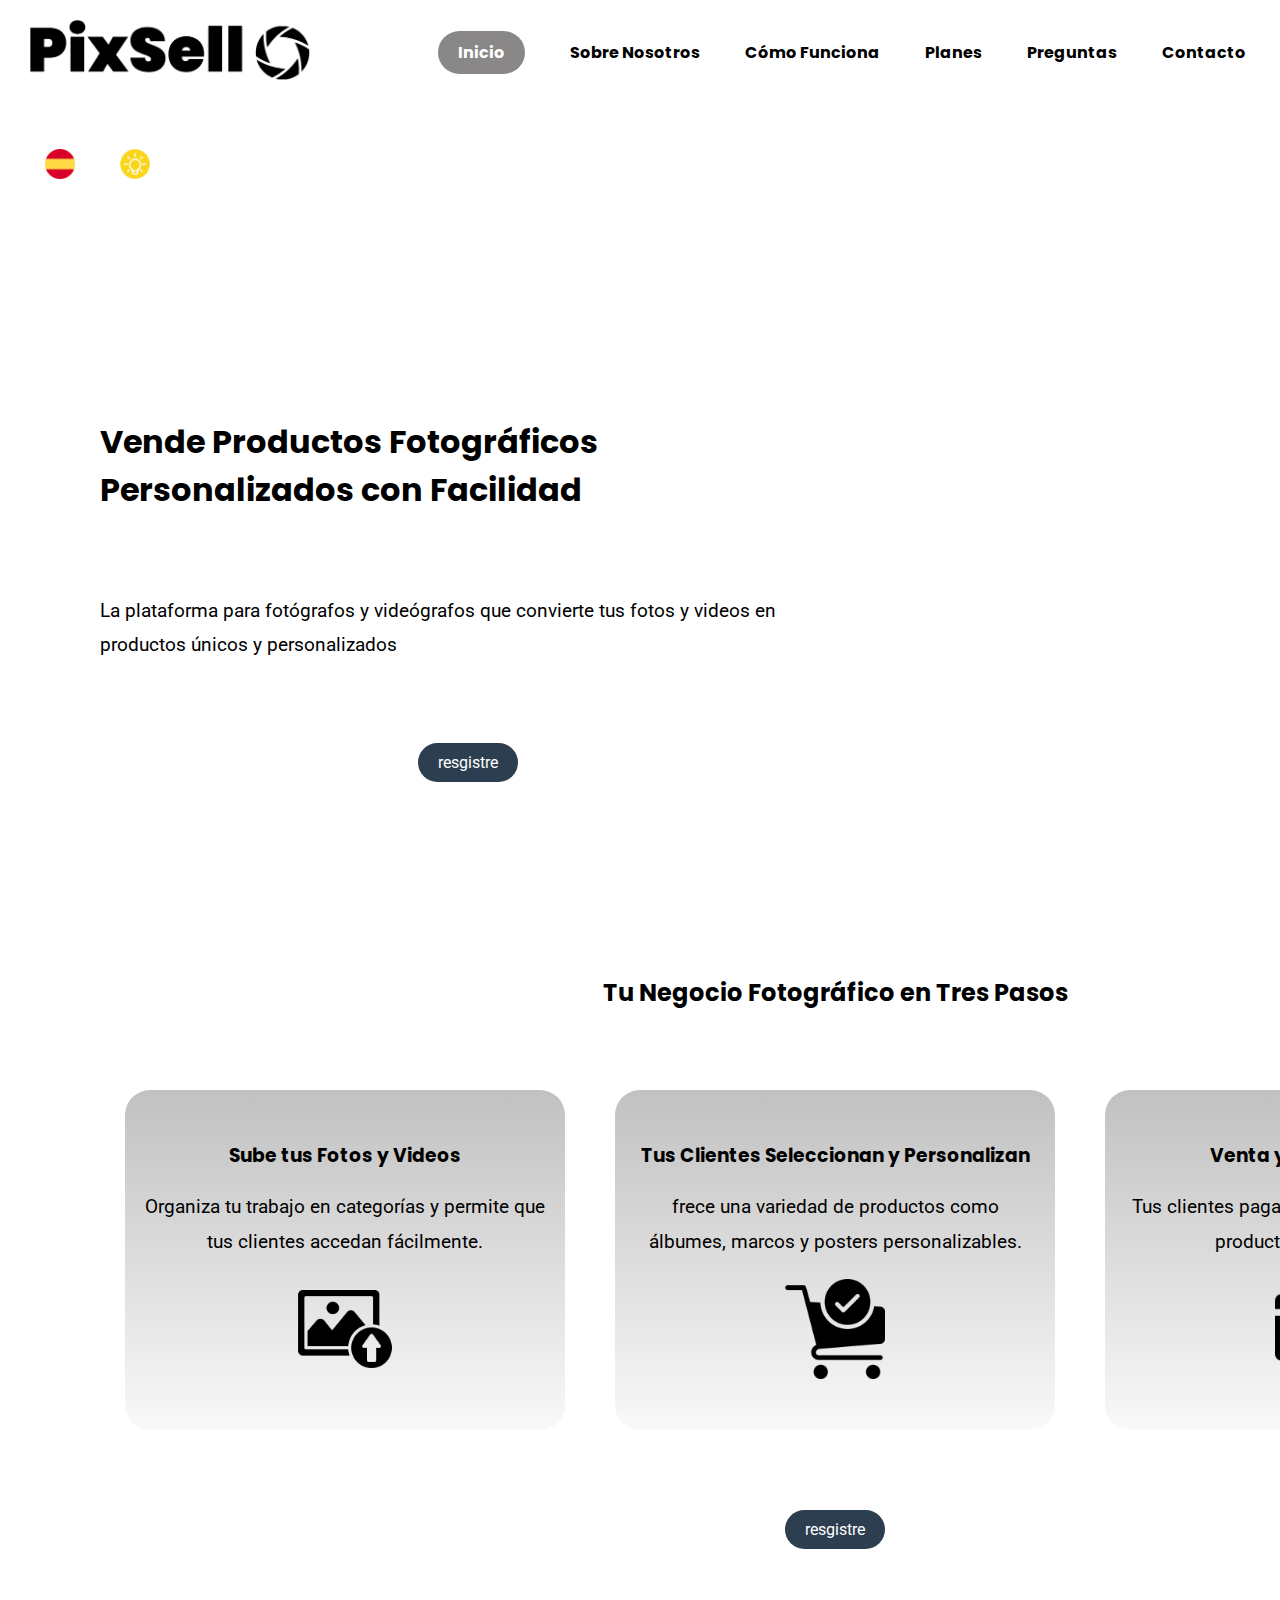
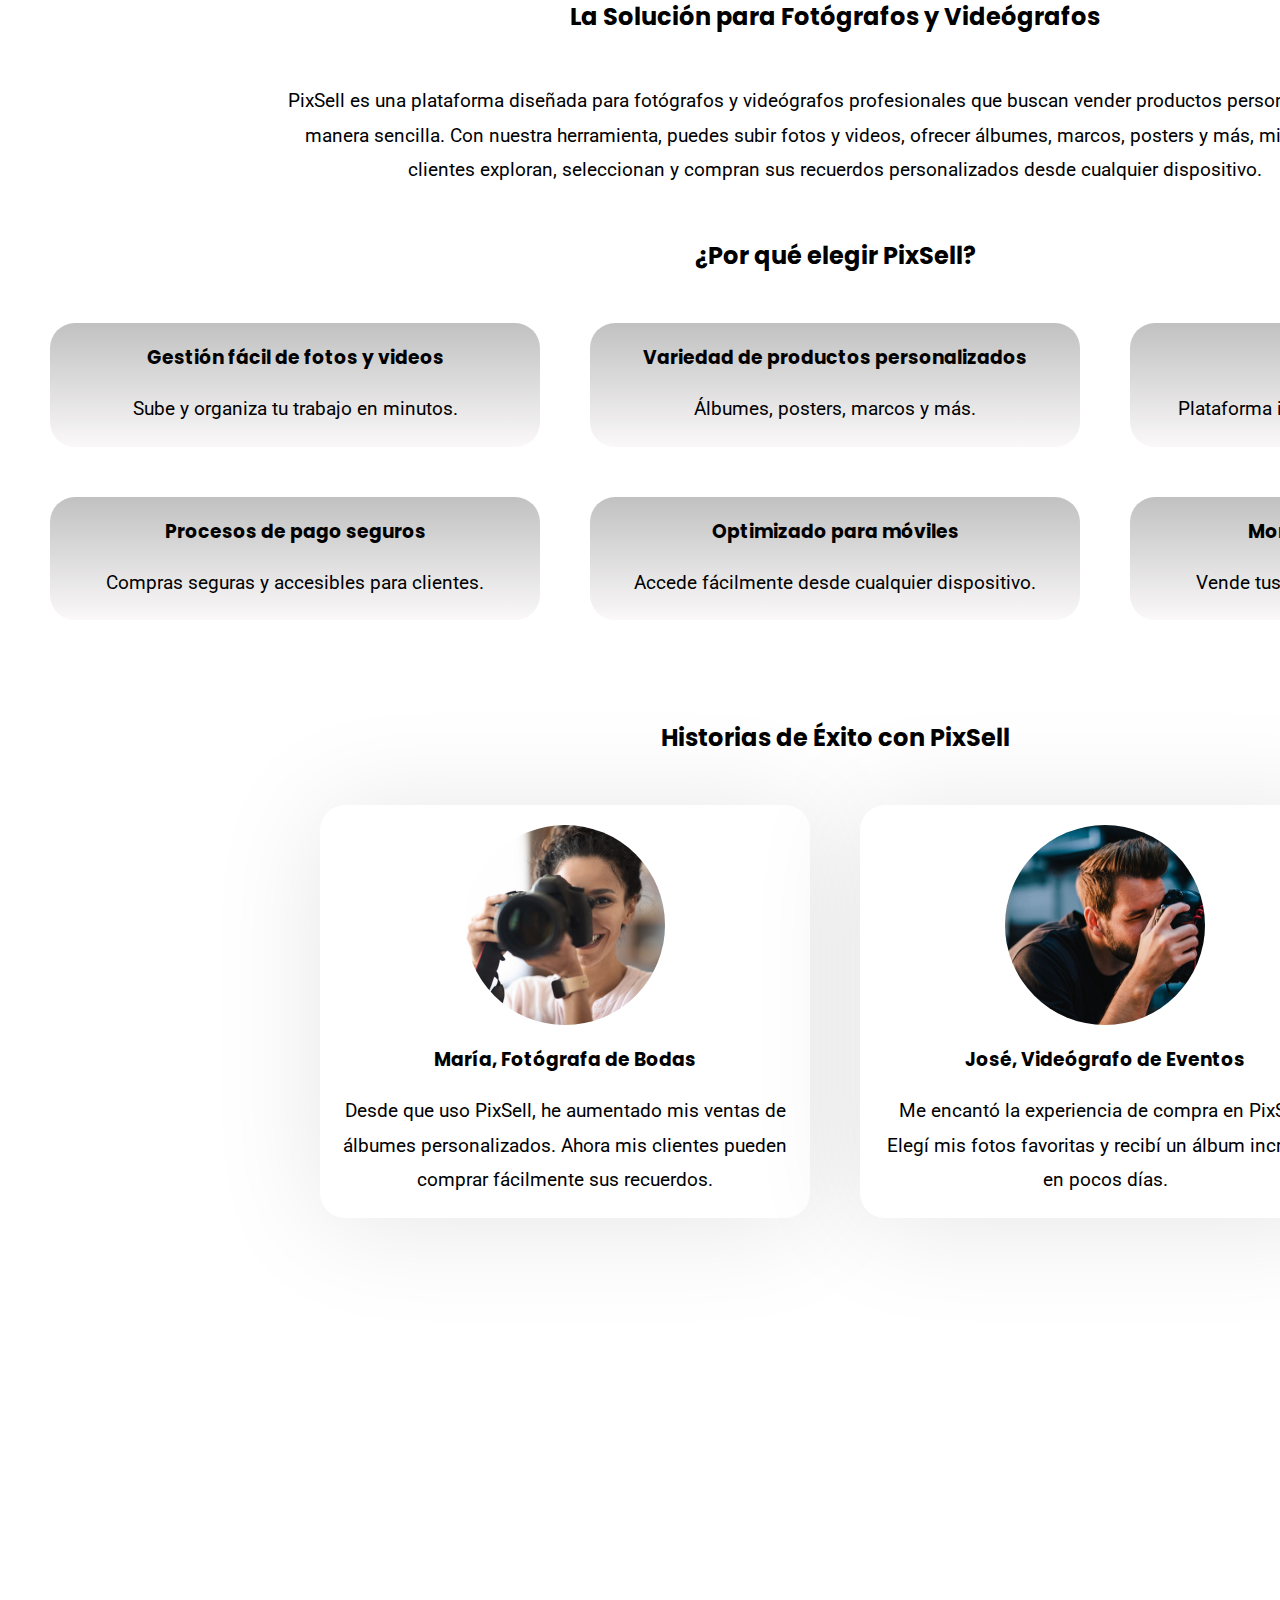
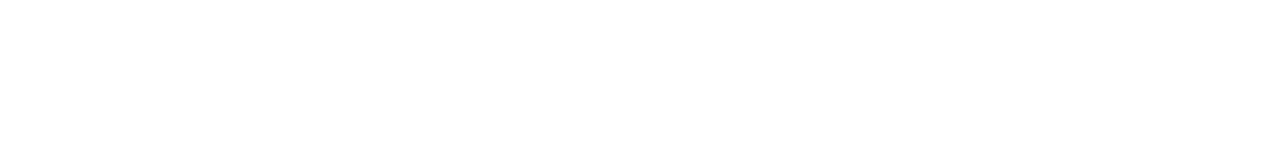
<file: index.html>
<!DOCTYPE html>
<html lang="es">

<head>
    <meta charset="UTF-8">
    <meta name="viewport" content="width=device-width, initial-scale=1.0">
    <title>Inicio - PixSell</title>

    <link rel="icon" href="assets/img/icons/lente.png" type="image/x-icon">

    <link rel="stylesheet" href="css/main.css">
    <link rel="stylesheet" href="css/components.css">
    <link rel="stylesheet" href="css/animations.css">

    <!-- Microdatos para SEO -->
    <script type="application/ld+json">
        {
            "@context": "https://schema.org",
            "@type": "WebSite",
            "url": "https://www.pixsell.com",
            "name": "PixSell",
            "description": "Plataforma para fotógrafos y videógrafos que permite vender productos personalizados como álbumes, marcos y posters.",
            "publisher": {
                "@type": "Organization",
                "name": "PixSell",
                "logo": {
                    "@type": "ImageObject",
                    "url": "assets/img/imgs/logo.png"
                }
            },
            "sameAs": [
                "https://www.facebook.com/PixSell",
                "https://www.instagram.com/PixSell",
                "https://www.linkedin.com/company/PixSell"
            ]
        }
    </script>

    <meta name="description"
        content="PixSell es la plataforma ideal para fotógrafos y videógrafos que buscan vender productos fotográficos personalizados como álbumes, marcos y posters. Crea y gestiona tu negocio de forma sencilla y eficaz.">

    <meta name="keywords"
        content="PixSell, plataforma para fotógrafos, productos fotográficos personalizados, venta de fotos, álbumes personalizados, fotógrafos, videógrafos, fotos, marcos, posters, venta en línea">

    <meta name="author" content="PixSell">

    <meta property="og:title" content="PixSell - Vende Productos Fotográficos Personalizados">
    <meta property="og:description"
        content="PixSell es la plataforma ideal para fotógrafos y videógrafos que buscan vender productos fotográficos personalizados. ¡Haz crecer tu negocio de manera fácil!">
    <meta property="og:image" content="assets/img/imgs/logo.png">
    <meta property="og:url" content="https://www.pixsell.com">
    <meta property="og:type" content="website">

    <meta name="twitter:card" content="summary_large_image">
    <meta name="twitter:title" content="PixSell - Vende Productos Fotográficos Personalizados">
    <meta name="twitter:description"
        content="PixSell es la plataforma ideal para fotógrafos y videógrafos que buscan vender productos fotográficos personalizados. ¡Haz crecer tu negocio de manera fácil!">
    <meta name="twitter:image" content="assets/img/imgs/logo.png">
    <meta name="twitter:url" content="https://www.pixsell.com">

    <link rel="preconnect" href="https://fonts.googleapis.com">
    <link rel="preconnect" href="https://fonts.gstatic.com" crossorigin>
    <link href="https://fonts.googleapis.com/css2?family=Poppins:wght@400;600&family=Roboto:wght@400;500&display=swap"
        rel="stylesheet">
</head>

<body>
    <header>
        <nav class="navbar">
            <a href="index.html" class="navbar__logo">
                <img src="assets/img/imgs/logo.png" alt="Logo de PixSell">
            </a>
            <ul class="navbar__links">
                <li><a href="index.html" data-section="header" data-value="inicio">Inicio</a></li>
                <li><a href="sobre-nosotros.html" data-section="header" data-value="nosotros">Sobre Nosotros</a></li>
                <li><a href="Como-Funciona.html" data-section="header" data-value="funcion">Como Funciona</a></li>
                <li><a href="Planes.html" data-section="header" data-value="planes">Planes</a></li>
                <li><a href="Preguntas.html" data-section="header" data-value="preguntas">Preguntas</a></li>
                <li><a href="contacto.html" data-section="header" data-value="contacto">Contacto</a></li>
            </ul>
            <div class="navbar__actions">
                <a href="registro.html" class="btn btn--primario" data-section="header"
                    data-value="register">Registrarse</a>
                <a href="login.html" class="btn btn--secundario" data-section="header" data-value="login">Iniciar
                    Sesión</a>
            </div>
            <div class="navbar_hamburguesa oculto">
                <div class="barra"></div>
                <div class="barra"></div>
                <div class="barra"></div>
            </div>
        </nav>
    </header>

    <aside class="aside__menu " id="aside__menu">
        <div class="aside__idioma aside__item">
            <button class="idioma__btn" id="idioma-seleccionado">
                <img src="assets/img/flags/es.png" alt="Español">
            </button>
            <ul class="idioma__lista">
                <li data-lang="es">
                    <img src="assets/img/flags/es.png" alt="Español" data-section="languaje" data-value="es"> Español
                </li>
                <li data-lang="en">
                    <img src="assets/img/flags/en.png" alt="English" data-section="languaje" data-value="en">
                    English
                </li>
            </ul>
        </div>

        <div class="aside__modo aside__item">
            <button class="modo--button" id="modo-seleccionado">
                <img src="assets/img/icons/luz.png" alt="">
            </button>
        </div>
    </aside>



    <main class="inicio__main">
        <section class="inicio__head">
            <div class="inicio__head__side" >
                <h1 data-section="hero" data-value="title">Vende Productos Fotográficos Personalizados con Facilidad</h1>
                <p data-section="hero" data-value="subtitle">La plataforma para fotógrafos y videógrafos que convierte tus fotos y videos en productos únicos y
                    personalizados.</p>
                <a href="registro.html" class="btn btn--primario" data-section="hero" data-value="button">Regístrate</a>
            </div>
            <div class="inicio__head__side">
                <img src="assets/img/imgs/mokup.png" alt="mokup Area Clientes">
            </div>
        </section>

        <section class="inicio__pasos">
            <h2 data-section="steps" data-value="title">Tu Negocio Fotográfico en Tres Pasos</h2>
            <div class="inicio__cartas">
                <div class="carta carta--principal">
                    <h3 data-section="sube" data-value="title">Sube tus Fotos y Videos</h3>
                    <p data-section="sube" data-value="p">Organiza tu trabajo en categorías y permite que tus clientes accedan fácilmente.</p>
                    <img src="assets/img/icons/subir.png" alt="Subir Fotos">
                </div>
                <div class="carta carta--principal">
                    <h3 data-section="seleccion" data-value="title">Tus Clientes Seleccionan y Personalizan</h3>
                    <p data-section="seleccion" data-value="p">Ofrece una variedad de productos como álbumes, marcos y posters personalizables.</p>
                    <img src="assets/img/icons/compra.png" alt="Añadir al Carrito">
                </div>
                <div class="carta carta--principal">
                    <h3 data-section="venta" data-value="title">Venta y Entrega Rápida</h3>
                    <p data-section="venta" data-value="p">Tus clientes pagan de forma segura y reciben productos de alta calidad.</p>
                    <img src="assets/img/icons/tragetapago.png" alt="Compra finalizada">
                </div>
            </div>
            <a href="registro.html" class="btn btn--primario" data-section="hero" data-value="button" >Regístrate</a>
        </section>

        <section class="solution">
            <h2 data-section="solution" data-value="title">La Solución para Fotógrafos y Videógrafos</h2>
            <p data-section="solution" data-value="p">PixSell es una plataforma diseñada para fotógrafos y videógrafos profesionales que buscan vender
                productos personalizados de manera sencilla. Con nuestra herramienta, puedes subir fotos y videos,
                ofrecer álbumes, marcos, posters y más, mientras tus clientes exploran, seleccionan y compran sus
                recuerdos personalizados desde cualquier dispositivo.</p>
        </section>

        <section class="inicio__razones">
            <h2 data-section="razones" data-value="title">¿Por qué elegir PixSell?</h2>
            <div class="inicio__razones--cartas">

                <div class="carta carta--secundaria">
                    <h3 data-section="gestion" data-value="title">Gestión fácil de fotos y videos</h3>
                    <p data-section="gestion" data-value="p">Sube y organiza tu trabajo en minutos.</p>
                </div>

                <div class="carta carta--secundaria">
                    <h3 data-section="personaliza" data-value="title">Variedad de productos personalizados</h3>
                    <p data-section="personaliza" data-value="p">Álbumes, posters, marcos y más.</p>
                </div>
                <div class="carta carta--secundaria">
                    <h3 data-section="interfaz" data-value="title">Interfaz intuitiva</h3>
                    <p data-section="interfaz" data-value="p">Plataforma intuitiva para fotógrafos y clientes.</p>
                </div>
                <div class="carta carta--secundaria">
                    <h3 data-section="pago" data-value="title">Procesos de pago seguros</h3>
                    <p data-section="pago" data-value="p">Compras seguras y accesibles para clientes.</p>
                </div>
                <div class="carta carta--secundaria">
                    <h3 data-section="moviles" data-value="title">Optimizado para móviles</h3>
                    <p data-section="moviles" data-value="p">Accede fácilmente desde cualquier dispositivo.</p>
                </div>
                <div class="carta carta--secundaria">
                    <h3 data-section="monetiza" data-value="title">Monetización sin esfuerzo</h3>
                    <p data-section="monetiza" data-value="p">Vende tus productos sin una tienda física.</p>
                </div>
            </div>
        </section>

        <section class="inicio__reseñas">
            <h2 data-section="reseñas" data-value="title">Historias de Éxito con PixSell</h2>
            <div class="inicio__reseñas__cartas">
                <div class="carta carta--reseña">
                    <img src="assets/img/imgs/reseñaMaria.png" alt="">
                    <h3 data-section="reseña-1" data-value="title">María, Fotógrafa de Bodas</h3>
                    <p data-section="reseña-1" data-value="p">“Desde que uso PixSell, he aumentado mis ventas de álbumes personalizados. Ahora mis clientes
                        pueden comprar fácilmente sus recuerdos.”</p>
                </div>
                <div class="carta carta--reseña">
                    <img src="assets/img/imgs/reseñaJose.png" alt="">
                    <h3 data-section="reseña-2" data-value="title">José, Videógrafo de Eventos</h3>
                    <p data-section="reseña-2" data-value="p">“Me encantó la experiencia de compra en PixSell. Elegí mis fotos favoritas y recibí un álbum
                        increíble en pocos días.”</p>
                </div>
            </div>
        </section>
    </main>




    <footer class="footer">

        <div class="footer__container">

            <div class="footer__brand">

                <a href="index.html" class="footer__logo">
                    <img src="assets/img/imgs/logo.png" alt="Logo de PixSell">
                </a>

                <div class="footer__social footer__social">

                    <a href="#"><img src="assets/img/icons/facebook.png" alt="Facebook"></a>
                    <a href="#"><img src="assets/img/icons/instagram.png" alt="Instagram"></a>
                    <a href="#"><img src="assets/img/icons/linkedin.png" alt="LinkedIn"></a>

                </div>
            </div>

            <!-- Información útil -->
            <div class="footer__info">

                <div class="footer__links footer__section">
                    <h4 data-section="footer" data-value="enlaces">Enlaces Rápidos</h4>
                    <ul class="list-reset">
                        <li><a href="como-funciona.html" data-section="header" data-value="funcion">Cómo Funciona</a></li>
                        <li><a href="contacto.html" data-section="header" data-value="contacto">Contacto</a></li>
                        <li><a href="Preguntas.html" data-section="header" data-value="preguntas">Preguntas Frecuentes</a></li>
                    </ul>
                </div>

                <div class="footer__legal footer__section">
                    <h4 data-section="footer" data-value="paginasLegales">Paginas Legales</h4>
                    <ul class="list-reset">
                        <li><a href="#" data-section="footer" data-value="legal">Aviso Legal</a></li>
                        <li><a href="#" data-section="footer" data-value="condiciones">Términos y Condiciones</a></li>
                        <li><a href="#" data-section="footer" data-value="politica">Política de Privacidad</a></li>
                    </ul>
                </div>

                <div class="footer__contacto footer__section">
                    <h4 data-section="footer" data-value="contacto">Información de Contacto</h4>
                    <ul class="list-reset">
                        <li data-section="footer" data-value="soporte"><strong>Soporte: </strong>soporte@pixsell.com</li>
                        <li><strong>Teléfono: </strong> +34 123 456 789</li>
                        <li data-section="footer" data-value="horario"><strong>Horario:</strong> Lunes a Viernes: - 09:00 a 18:00 (GMT + 1)</li>
                    </ul>
                </div>
            </div>

        </div>
        <p class="footer__copy" data-section="footer" data-value="copy">&copy; 2025 PixSell. Todos los derechos reservados.</p>
    </footer>


    <script src="js/main.js"></script>

</body>

</html>
</file>
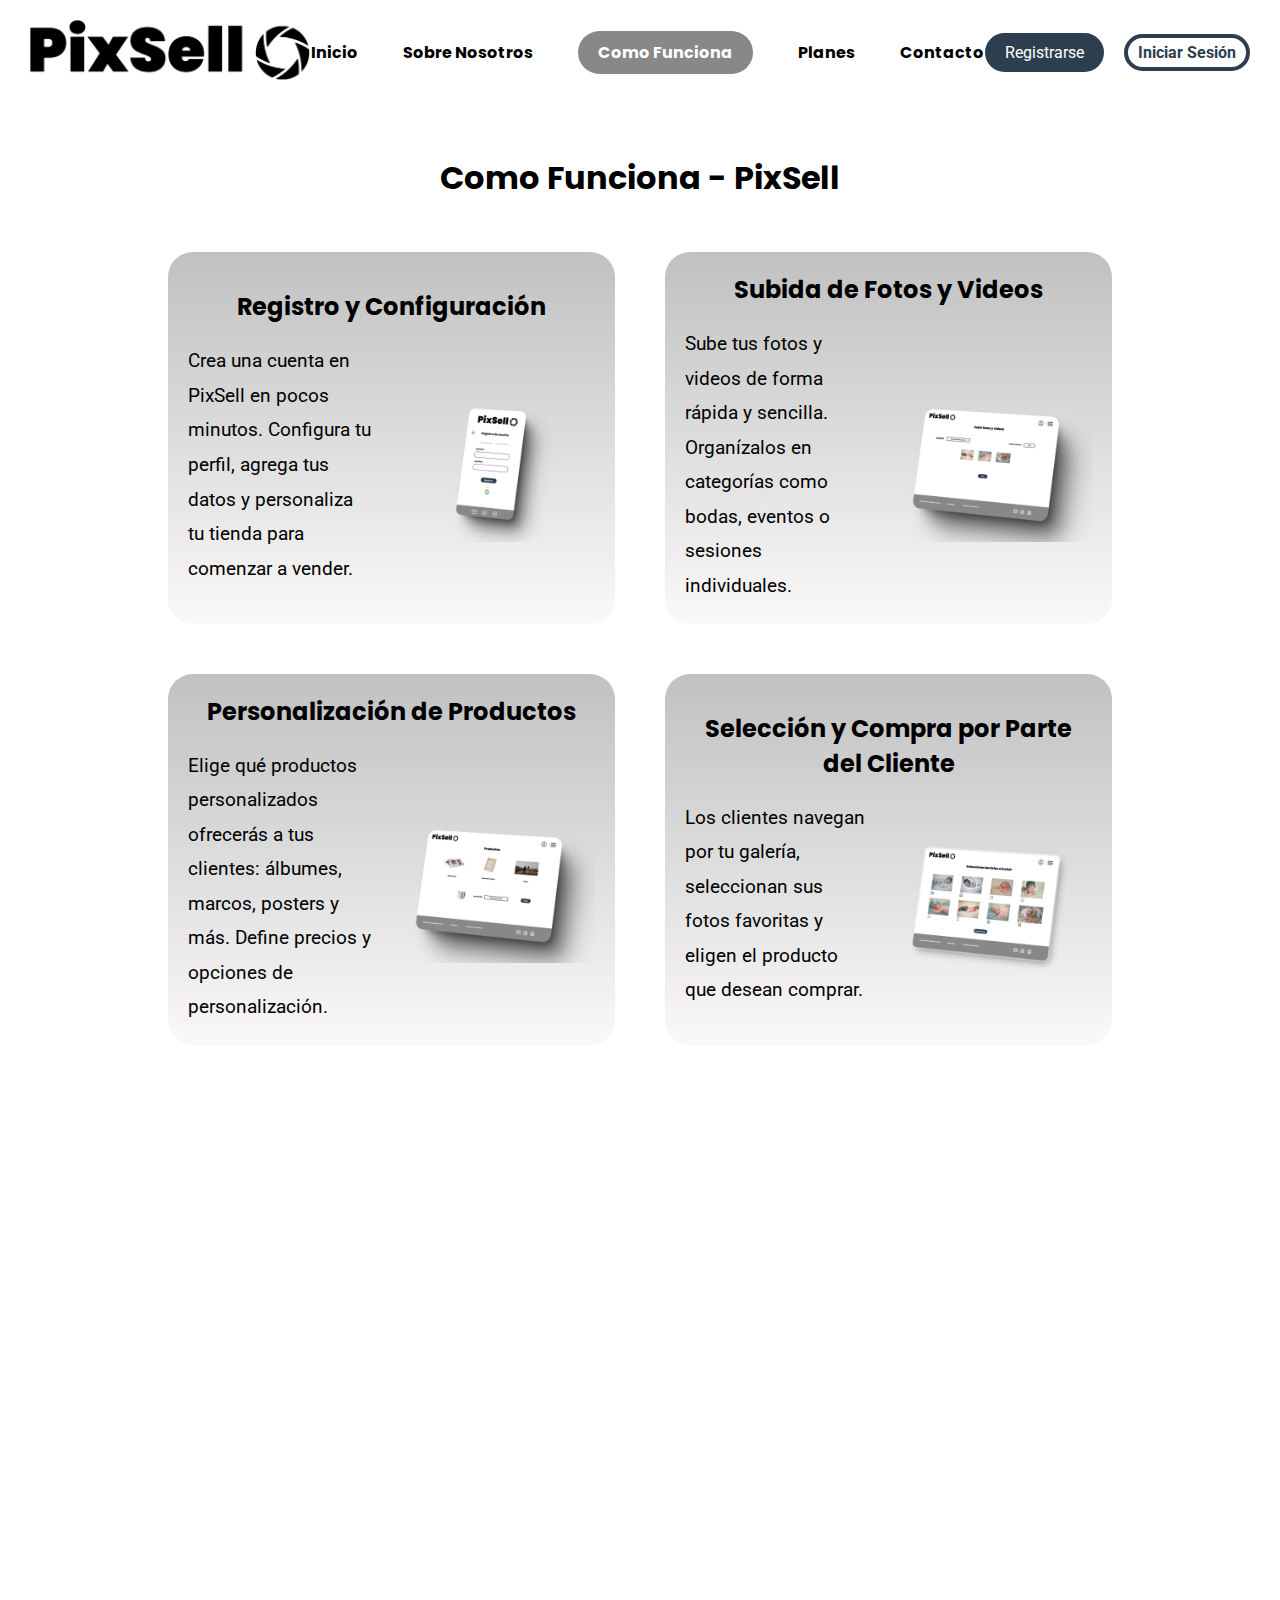
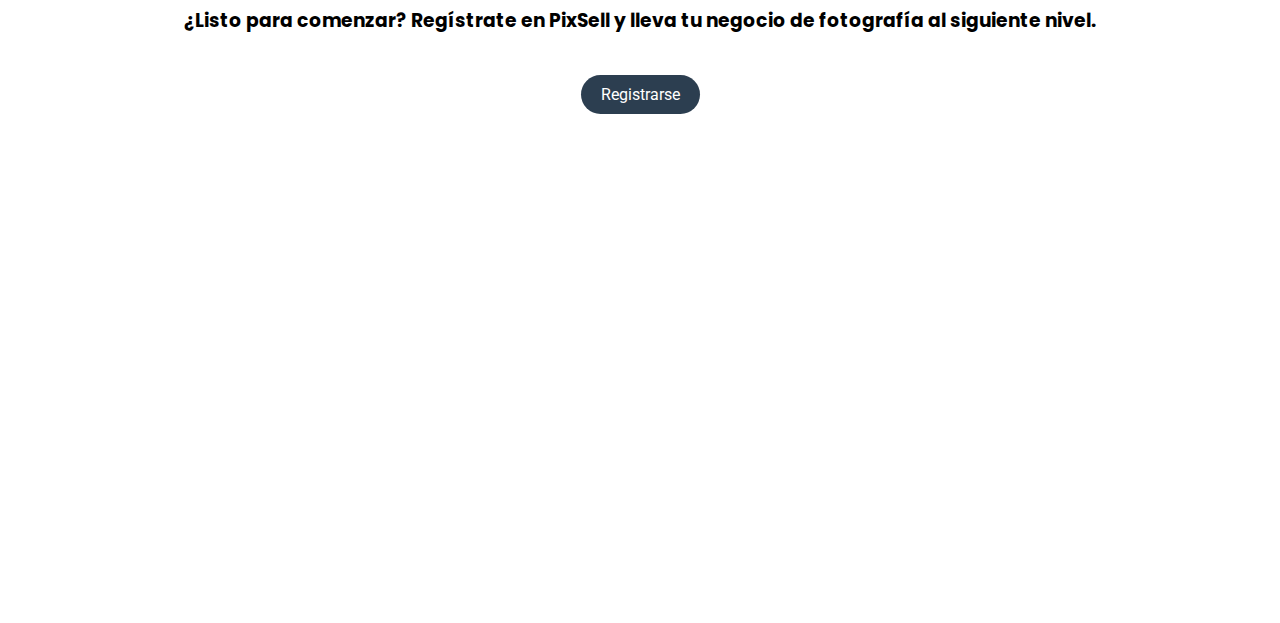
<file: Como-Funciona.html>
<!DOCTYPE html>
<html lang="es">

<head>
    <meta charset="UTF-8">
    <meta name="viewport" content="width=device-width, initial-scale=1.0">
    <title>Galería - PixSell</title>

    <link rel="icon" href="assets/img/icons/lente.png" type="image/x-icon">

    <link rel="stylesheet" href="css/main.css">
    <link rel="stylesheet" href="css/components.css">
    <link rel="stylesheet" href="css/animations.css">

    <!-- Tipografías -->
    <link rel="preconnect" href="https://fonts.googleapis.com">
    <link rel="preconnect" href="https://fonts.gstatic.com" crossorigin>
    <link href="https://fonts.googleapis.com/css2?family=Poppins:wght@400;600&family=Roboto:wght@400;500&display=swap"
        rel="stylesheet">
</head>

<body>
    <header>
        <nav class="navbar">
            <a href="index.html" class="navbar__logo">
                <img src="assets/img/imgs/logo.png" alt="Logo de PixSell">
            </a>

            <ul class="navbar__links">
                <li><a href="index.html">Inicio</a></li>
                <li><a href="sobre-nosotros.html">Sobre Nosotros</a></li>
                <li><a href="Como-Funciona.html">Como Funciona</a></li>
                <li><a href="Planes.html">Planes</a></li>
                <li><a href="contacto.html">Contacto</a></li>
            </ul>

            <div class="navbar__actions">
                <a href="registro.html" class="btn btn--primario">Registrarse</a>
                <a href="login.html" class="btn btn--secundario">Iniciar Sesión</a>
            </div>

            <div class="navbar_hamburguesa oculto">
                <div class="barra"></div>
                <div class="barra"></div>
                <div class="barra"></div>
            </div>
        </nav>
    </header>


    <main class="function__main">
        <h1>Como Funciona - PixSell</h1>


        <section class="function__pasos">

            <div class="carta carta--pasos">
                <h2>Registro y Configuración</h2>

                <div class="carta--pasos__contenido">
                    <p>Crea una cuenta en PixSell en pocos minutos. Configura tu perfil, agrega tus datos y personaliza
                        tu
                        tienda para comenzar a vender.
                    </p>
                    <img src="assets/img/mokup/login.png" alt="Registro - Paso 1">
                </div>

            </div>

            <div class="carta carta--pasos">

                <h2>Subida de Fotos y Videos</h2>

                <div class="carta--pasos__contenido">
                    <p>Sube tus fotos y videos de forma rápida y sencilla. Organízalos en categorías como bodas, eventos
                        o sesiones individuales.
                    </p>
                    <img src="assets/img/mokup/subirFotos.png" alt="Subir Productos - Paso 2">
                </div>


            </div>

            <div class="carta carta--pasos">

                <h2>Personalización de Productos</h2>

                <div class="carta--pasos__contenido">
                    <p>Elige qué productos personalizados ofrecerás a tus clientes: álbumes, marcos, posters y más.
                        Define
                        precios y opciones de personalización.
                    </p>
                    <img src="assets/img/mokup/productos.png" alt="Personalizar Productos - Paso 3">
                </div>

            </div>

            <div class="carta carta--pasos">

                <h2>Selección y Compra por Parte del Cliente</h2>

                <div class="carta--pasos__contenido">
                    <p>Los clientes navegan por tu galería, seleccionan sus fotos favoritas y eligen el producto que
                        desean
                        comprar.
                    </p>
                    <img src="assets/img/mokup/seleccion.png" alt="Selección de Productos - Paso 4">
                </div>

            </div>

            <div class="carta carta--pasos">

                <h2>Pago y Procesamiento del Pedido</h2>

                <div class="carta--pasos__contenido">
                    <p>Una vez completada la compra, PixSell procesa el pedido de manera segura. Los fotógrafos reciben
                        notificaciones y pueden hacer seguimiento del proceso.
                    </p>
                    <img src="assets/img/mokup/finalizarPago.png" alt="Pago y Procesamiento - Paso 5">
                </div>

            </div>

            <div class="carta carta--pasos">
                <h2>Entrega del Producto</h2>

                <div class="carta--pasos__contenido">
                    <p>El pedido es procesado y enviado al cliente. Dependiendo del producto, puede ser una entrega
                        digital
                        o física.
                    </p>
                    <img src="assets/img/mokup/pedido.png" alt="Entrega del Producto - Paso 6">
                </div>

            </div>
        </section>

        <section class="function__cta">
            <h3>¿Listo para comenzar? Regístrate en PixSell y lleva tu negocio de fotografía al siguiente nivel.</h3>

            <div class="como__funciona__cta__botones">
                <a href="registro.html" class="btn btn--primario">Registrarse</a>
            </div>


        </section>
    </main>

    <footer class="footer">

        <div class="footer__container">

            <div class="footer__brand">

                <a href="index.html" class="footer__logo">
                    <img src="assets/img/imgs/logo.png" alt="Logo de PixSell">
                </a>

                <div class="footer__social">

                    <a href="#"><img src="assets/img/icons/facebook.png" alt="Facebook"></a>
                    <a href="#"><img src="assets/img/icons/instagram.png" alt="Instagram"></a>
                    <a href="#"><img src="assets/img/icons/linkedin.png" alt="LinkedIn"></a>

                </div>

            </div>

            <!-- Información útil -->
            <div class="footer__info">

                <div class="footer__links footer__section">
                    <h4>Enlaces Rápidos</h4>
                    <ul class="list-reset">
                        <li><a href="planes.html">Planes</a></li>
                        <li><a href="como-funciona.html">Cómo Funciona</a></li>
                        <li><a href="contacto.html">Contacto</a></li>
                    </ul>
                </div>

                <div class="footer__legal footer__section">
                    <h4>Paginas Legales</h4>
                    <ul class="list-reset">
                        <li><a href="#">Aviso Legal</a></li>
                        <li><a href="#">Términos y Condiciones</a></li>
                        <li><a href="#">Política de Privacidad</a></li>
                    </ul>
                </div>

                <div class="footer__contacto footer__section">
                    <h4>Información de Contacto</h4>
                    <ul class="list-reset">
                        <li><strong>Soporte: </strong>soporte@pixsell.com</li>
                        <li><strong>Teléfono: </strong> +34 123 456 789</li>
                    </ul>
                </div>
            </div>

        </div>
        <p class="footer__copy">&copy; 2025 PixSell. Todos los derechos reservados.</p>
    </footer>

    <script src="js/main.js"></script>


    <!-- Hotjar Tracking Code for https://zcmanuel.github.io/PixSell-V1/ -->
    <script>
        (function (h, o, t, j, a, r) {
            h.hj = h.hj || function () { (h.hj.q = h.hj.q || []).push(arguments) };
            h._hjSettings = { hjid: 5301099, hjsv: 6 };
            a = o.getElementsByTagName('head')[0];
            r = o.createElement('script'); r.async = 1;
            r.src = t + h._hjSettings.hjid + j + h._hjSettings.hjsv;
            a.appendChild(r);
        })(window, document, 'https://static.hotjar.com/c/hotjar-', '.js?sv=');
    </script>
</body>

</html>
</file>
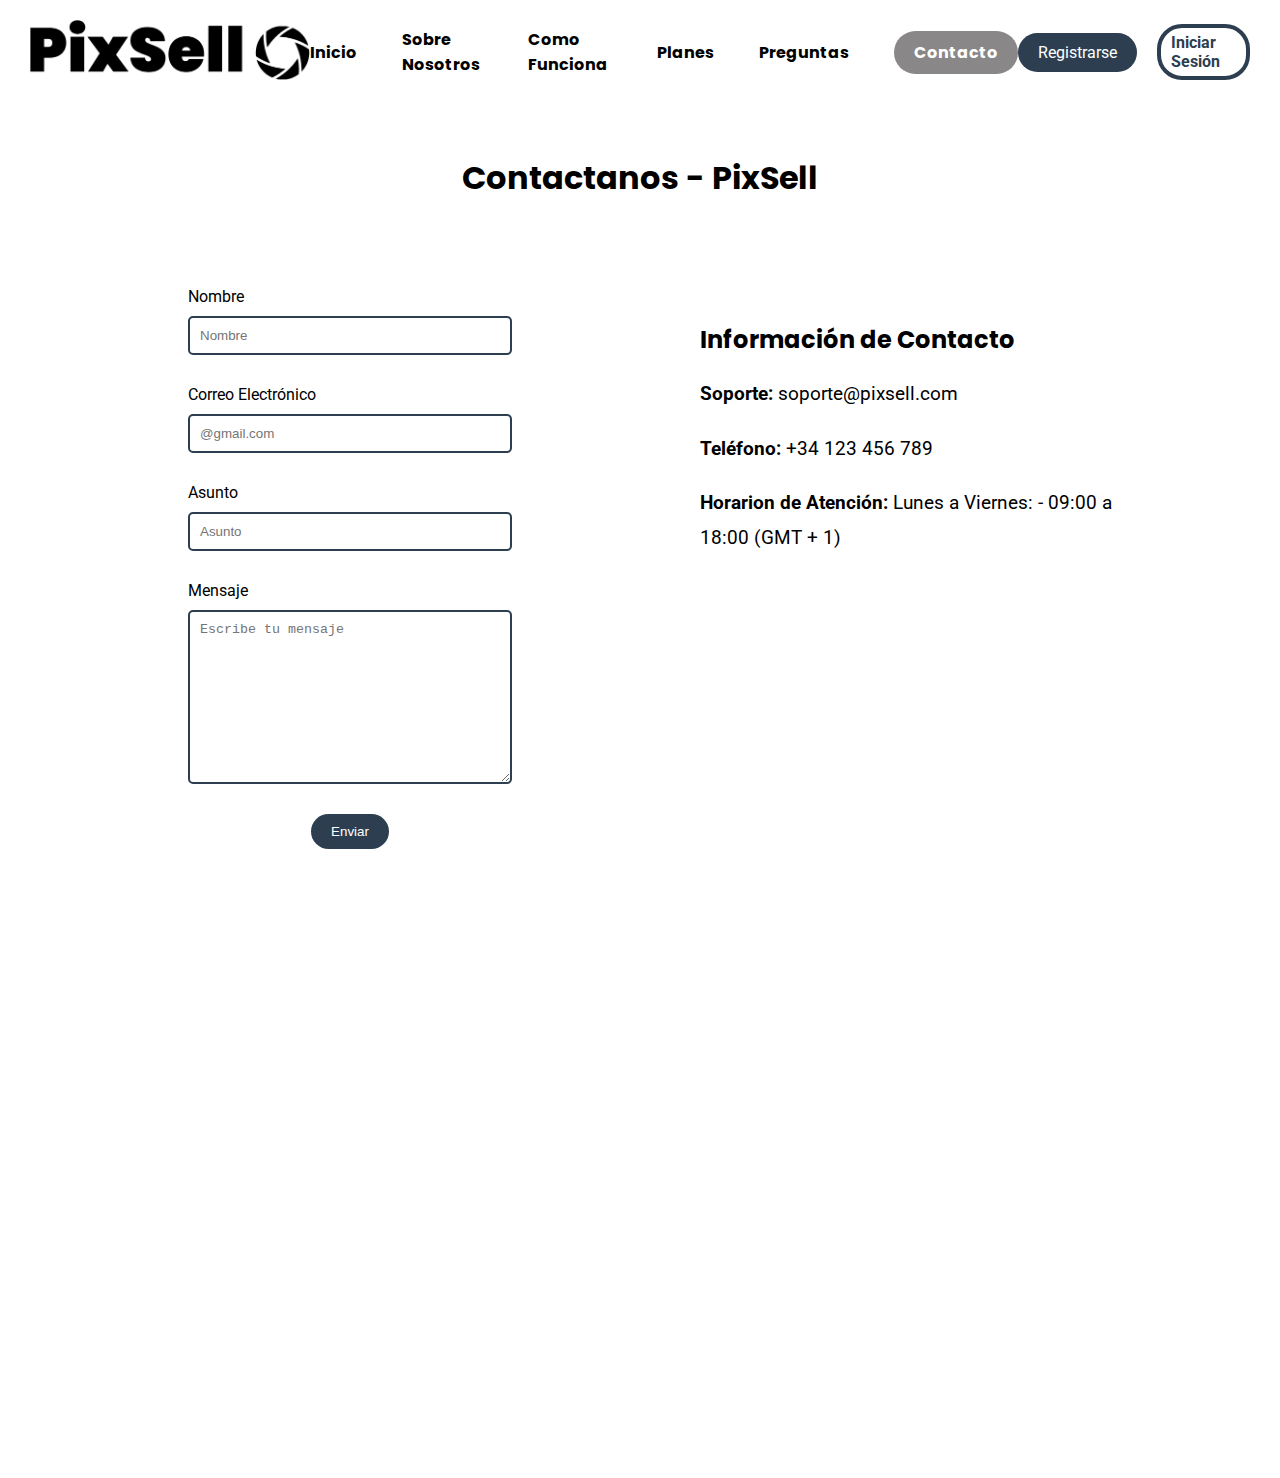
<file: contacto.html>
<!DOCTYPE html>
<html lang="es">

<head>
    <meta charset="UTF-8">
    <meta name="viewport" content="width=device-width, initial-scale=1.0">
    <title>Contacto - PixSell</title>

    <link rel="icon" href="assets/img/icons/lente.png" type="image/x-icon">

    <link rel="stylesheet" href="css/main.css">
    <link rel="stylesheet" href="css/components.css">
    <link rel="stylesheet" href="css/animations.css">

    <!-- Tipografías -->
    <link rel="preconnect" href="https://fonts.googleapis.com">
    <link rel="preconnect" href="https://fonts.gstatic.com" crossorigin>
    <link href="https://fonts.googleapis.com/css2?family=Poppins:wght@400;600&family=Roboto:wght@400;500&display=swap"
        rel="stylesheet">
</head>

<body>
    <header>
        <nav class="navbar">
            <a href="index.html" class="navbar__logo">
                <img src="assets/img/imgs/logo.png" alt="Logo de PixSell">
            </a>

            <ul class="navbar__links">
                <li><a href="index.html">Inicio</a></li>
                <li><a href="sobre-nosotros.html">Sobre Nosotros</a></li>
                <li><a href="Como-Funciona.html">Como Funciona</a></li>
                <li><a href="Planes.html">Planes</a></li>
                <li><a href="Preguntas.html">Preguntas</a></li>
                <li><a href="contacto.html">Contacto</a></li>
            </ul>

            <div class="navbar__actions">
                <a href="registro.html" class="btn btn--primario">Registrarse</a>
                <a href="login.html" class="btn btn--secundario">Iniciar Sesión</a>
            </div>

            <div class="navbar_hamburguesa oculto">
                <div class="barra"></div>
                <div class="barra"></div>
                <div class="barra"></div>
            </div>
        </nav>
    </header>


    <main>
        <h1>Contactanos - PixSell</h1>



        <section class="contacto__info">

            <div>

                <form action="" id="formularioContacto">

                    <div class="formulario__pasos">

                        <div class="formulario--campo ">
                            <label for="NombreContacto">Nombre</label>
                            <input type="text" id="NombreContacto" name="NombreContacto" placeholder="Nombre">
                        </div>

                        <div class="formulario--campo ">
                            <label for="CorreoContacto">Correo Electrónico</label>
                            <input type="email" id="CorreoContacto" name="CorreoContacto" placeholder="@gmail.com">
                        </div>

                        <div class="formulario--campo ">
                            <label for="AsuntoContacto">Asunto</label>
                            <input type="text" id="AsuntoContacto" name="AsuntoContacto" placeholder="Asunto">
                        </div>
                        <div class="formulario--campo ">
                            <label for="MensajeContacto">Mensaje</label>
                            <textarea name="MensajeContacto" id="MensajeContacto" rows="10"
                                placeholder="Escribe tu mensaje"></textarea>
                        </div>

                        <div>
                            <button type="submit" class="btn--primario btn">Enviar</button>
                        </div>

                    </div>

                </form>
            </div>

            <div class="contacto__info__soporte">
                <div class="contacto__info__datos">
                    <h2>Información de Contacto</h2>
                    <p><strong>Soporte: </strong>soporte@pixsell.com</p>
                    <p><strong>Teléfono: </strong> +34 123 456 789</p>
                    <p><strong>Horarion de Atención: </strong> Lunes a Viernes: - 09:00 a 18:00 (GMT + 1)</p>
                </div>

                <div class="contacto__info__mapa">
                    <iframe
                        src="https://www.google.com/maps/embed?pb=!1m18!1m12!1m3!1d3030.0000000000005!2d-3.703790684603073!3d40.41677506342999!2m3!1f0!2f0!3f0!3m2!1i1024!2i768!4f13.1!3m3!1m2!1s0xd422a4b9d1b3f7d%3A0xd3b0f429d6b3c6d!2sPlaza%20de%20Cibeles%2C%2028001%20Madrid!5e0!3m2!1ses!2ses!4v1631083660006!5m2!1ses!2ses"
                        width="100%" height="450" style="border:0;" allowfullscreen="" loading="lazy"></iframe>
                </div>

            </div>


        </section>

    </main>

    <footer class="footer">

        <div class="footer__container">

            <div class="footer__brand">

                <a href="index.html" class="footer__logo">
                    <img src="assets/img/imgs/logo.png" alt="Logo de PixSell">
                </a>

                <div class="footer__social footer__social">

                    <a href="#"><img src="assets/img/icons/facebook.png" alt="Facebook"></a>
                    <a href="#"><img src="assets/img/icons/instagram.png" alt="Instagram"></a>
                    <a href="#"><img src="assets/img/icons/linkedin.png" alt="LinkedIn"></a>

                </div>
            </div>

            <!-- Información útil -->
            <div class="footer__info">

                <div class="footer__links footer__section">
                    <h4>Enlaces Rápidos</h4>
                    <ul class="list-reset">
                        <li><a href="como-funciona.html">Cómo Funciona</a></li>
                        <li><a href="contacto.html">Contacto</a></li>
                        <li><a href="Preguntas.html">Preguntas Frecuentes</a></li>
                    </ul>
                </div>

                <div class="footer__legal footer__section">
                    <h4>Paginas Legales</h4>
                    <ul class="list-reset">
                        <li><a href="#">Aviso Legal</a></li>
                        <li><a href="#">Términos y Condiciones</a></li>
                        <li><a href="#">Política de Privacidad</a></li>
                    </ul>
                </div>

                <div class="footer__contacto footer__section">
                    <h4>Información de Contacto</h4>
                    <ul class="list-reset">
                        <li><strong>Soporte: </strong>soporte@pixsell.com</li>
                        <li><strong>Teléfono: </strong> +34 123 456 789</li>
                        <li><strong>Horario:</strong> Lunes a Viernes: - 09:00 a 18:00 (GMT + 1)</li>
                    </ul>
                </div>
            </div>

        </div>
        <p class="footer__copy">&copy; 2025 PixSell. Todos los derechos reservados.</p>
    </footer>

    <script src="js/main.js"></script>
</body>

</html>
</file>
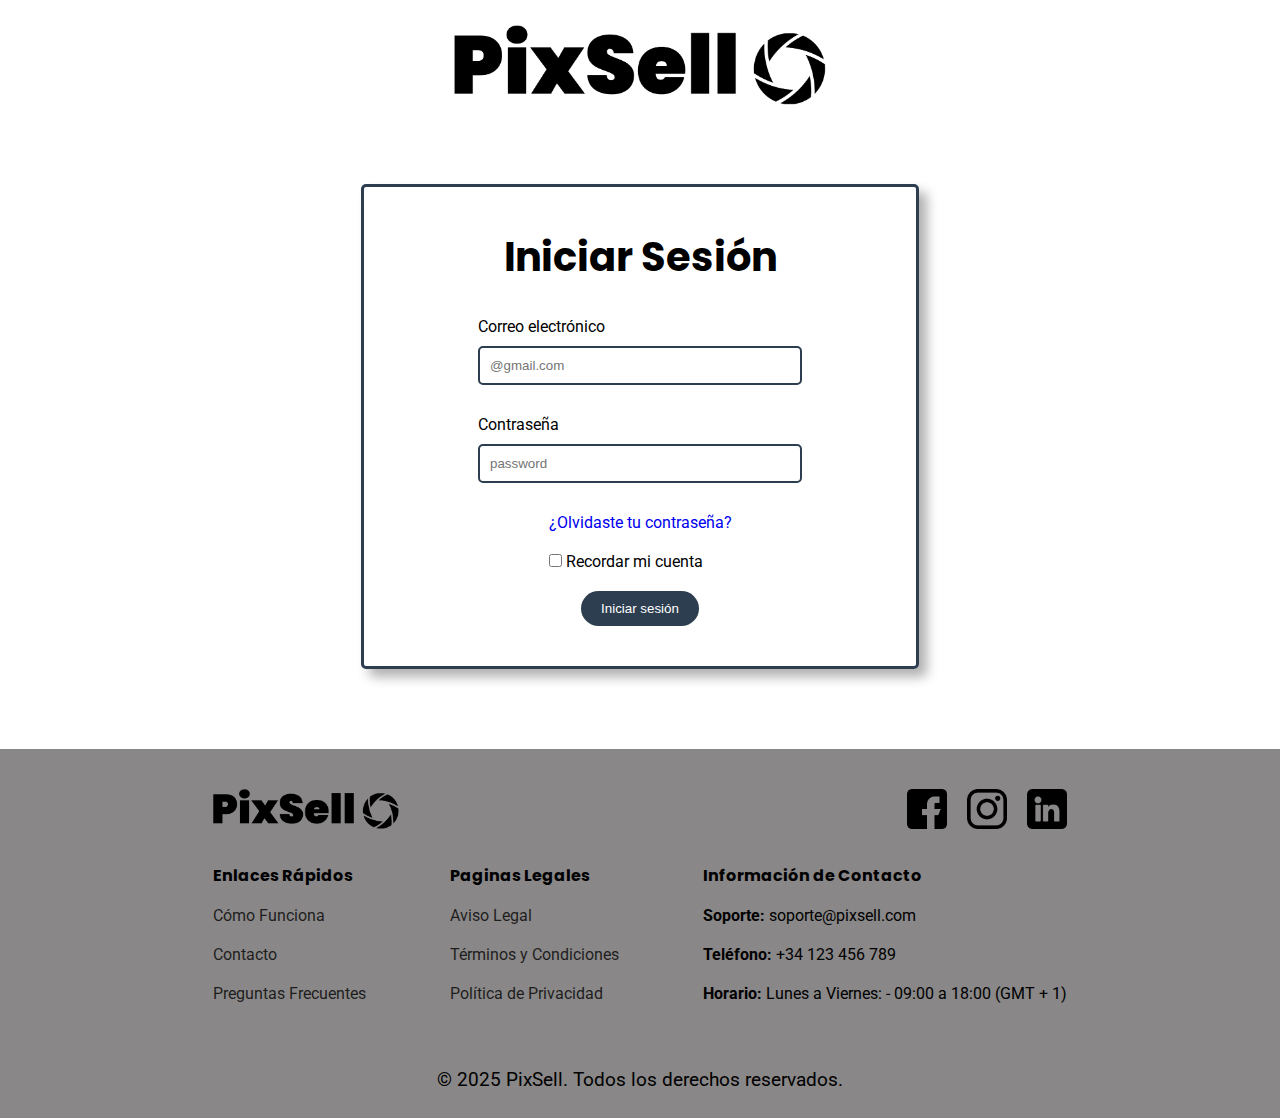
<file: login.html>
<!DOCTYPE html>
<html lang="es">

<head>
    <meta charset="UTF-8">
    <meta name="viewport" content="width=device-width, initial-scale=1.0">
    <title>Login - PixSell</title>

    <link rel="icon" href="assets/img/icons/lente.png" type="image/x-icon">

    <link rel="stylesheet" href="css/main.css">
    <link rel="stylesheet" href="css/components.css">
    <link rel="stylesheet" href="css/animations.css">

    <!-- Tipografías -->
    <link rel="preconnect" href="https://fonts.googleapis.com">
    <link rel="preconnect" href="https://fonts.gstatic.com" crossorigin>
    <link href="https://fonts.googleapis.com/css2?family=Poppins:wght@400;600&family=Roboto:wght@400;500&display=swap"
        rel="stylesheet">
</head>

<body>
    <header>

        <nav class="navIcon">
            <a href="index.html" class="navIcon__logo">
                <img src="assets/img/imgs/logo.png" alt="Logo de PixSell">
            </a>
        </nav>

    </header>

    <main>

        <section class="formulario">

            <h1>Iniciar Sesión</h1>


            <form action="" class="form__login" id="formLogin">

                <div class="formulario__pasos" id="LoginInvalido">

                    <div class="formulario--campo">
                        <label for="email">Correo electrónico</label>
                        <input type="email" id="email" name="email" placeholder="@gmail.com" required>
                    </div>


                    <div class="formulario--campo">
                        <label for="contraseña">Contraseña</label>
                        <input type="password" id="contraseña" name="contraseña" placeholder="password" required>
                    </div>

                    <div class="formulario--marca">
                        <a href="recuperar-contraseña.html">¿Olvidaste tu contraseña?</a>

                        <div>
                            <input type="checkbox" id="recordar" name="recordar">
                            <label for="recordar">Recordar mi cuenta</label>
                        </div>


                    </div>

                    <div class="formulario--campo">
                        <button type="submit" class="btn btn--primario">Iniciar sesión</button>
                    </div>

                </div>

                <div class="form__paso oculto" id="ResgitroExitoso">
                    <img src="assets/img/icons/check.png" alt="Registro exitoso">
                </div>
            </form>

        </section>

    </main>

    <footer class="footer">

        <div class="footer__container">

            <div class="footer__brand">

                <a href="index.html" class="footer__logo">
                    <img src="assets/img/imgs/logo.png" alt="Logo de PixSell">
                </a>

                <div class="footer__social footer__social">

                    <a href="#"><img src="assets/img/icons/facebook.png" alt="Facebook"></a>
                    <a href="#"><img src="assets/img/icons/instagram.png" alt="Instagram"></a>
                    <a href="#"><img src="assets/img/icons/linkedin.png" alt="LinkedIn"></a>

                </div>
            </div>

            <!-- Información útil -->
            <div class="footer__info">

                <div class="footer__links footer__section">
                    <h4>Enlaces Rápidos</h4>
                    <ul class="list-reset">
                        <li><a href="como-funciona.html">Cómo Funciona</a></li>
                        <li><a href="contacto.html">Contacto</a></li>
                        <li><a href="Preguntas.html">Preguntas Frecuentes</a></li>
                    </ul>
                </div>

                <div class="footer__legal footer__section">
                    <h4>Paginas Legales</h4>
                    <ul class="list-reset">
                        <li><a href="#">Aviso Legal</a></li>
                        <li><a href="#">Términos y Condiciones</a></li>
                        <li><a href="#">Política de Privacidad</a></li>
                    </ul>
                </div>

                <div class="footer__contacto footer__section">
                    <h4>Información de Contacto</h4>
                    <ul class="list-reset">
                        <li><strong>Soporte: </strong>soporte@pixsell.com</li>
                        <li><strong>Teléfono: </strong> +34 123 456 789</li>
                        <li><strong>Horario:</strong> Lunes a Viernes: - 09:00 a 18:00 (GMT + 1)</li>
                    </ul>
                </div>
            </div>

        </div>
        <p class="footer__copy">&copy; 2025 PixSell. Todos los derechos reservados.</p>
    </footer>

    <script src="js/main.js"></script>
    <script src="js/validation.js"></script>
</body>

</html>
</file>
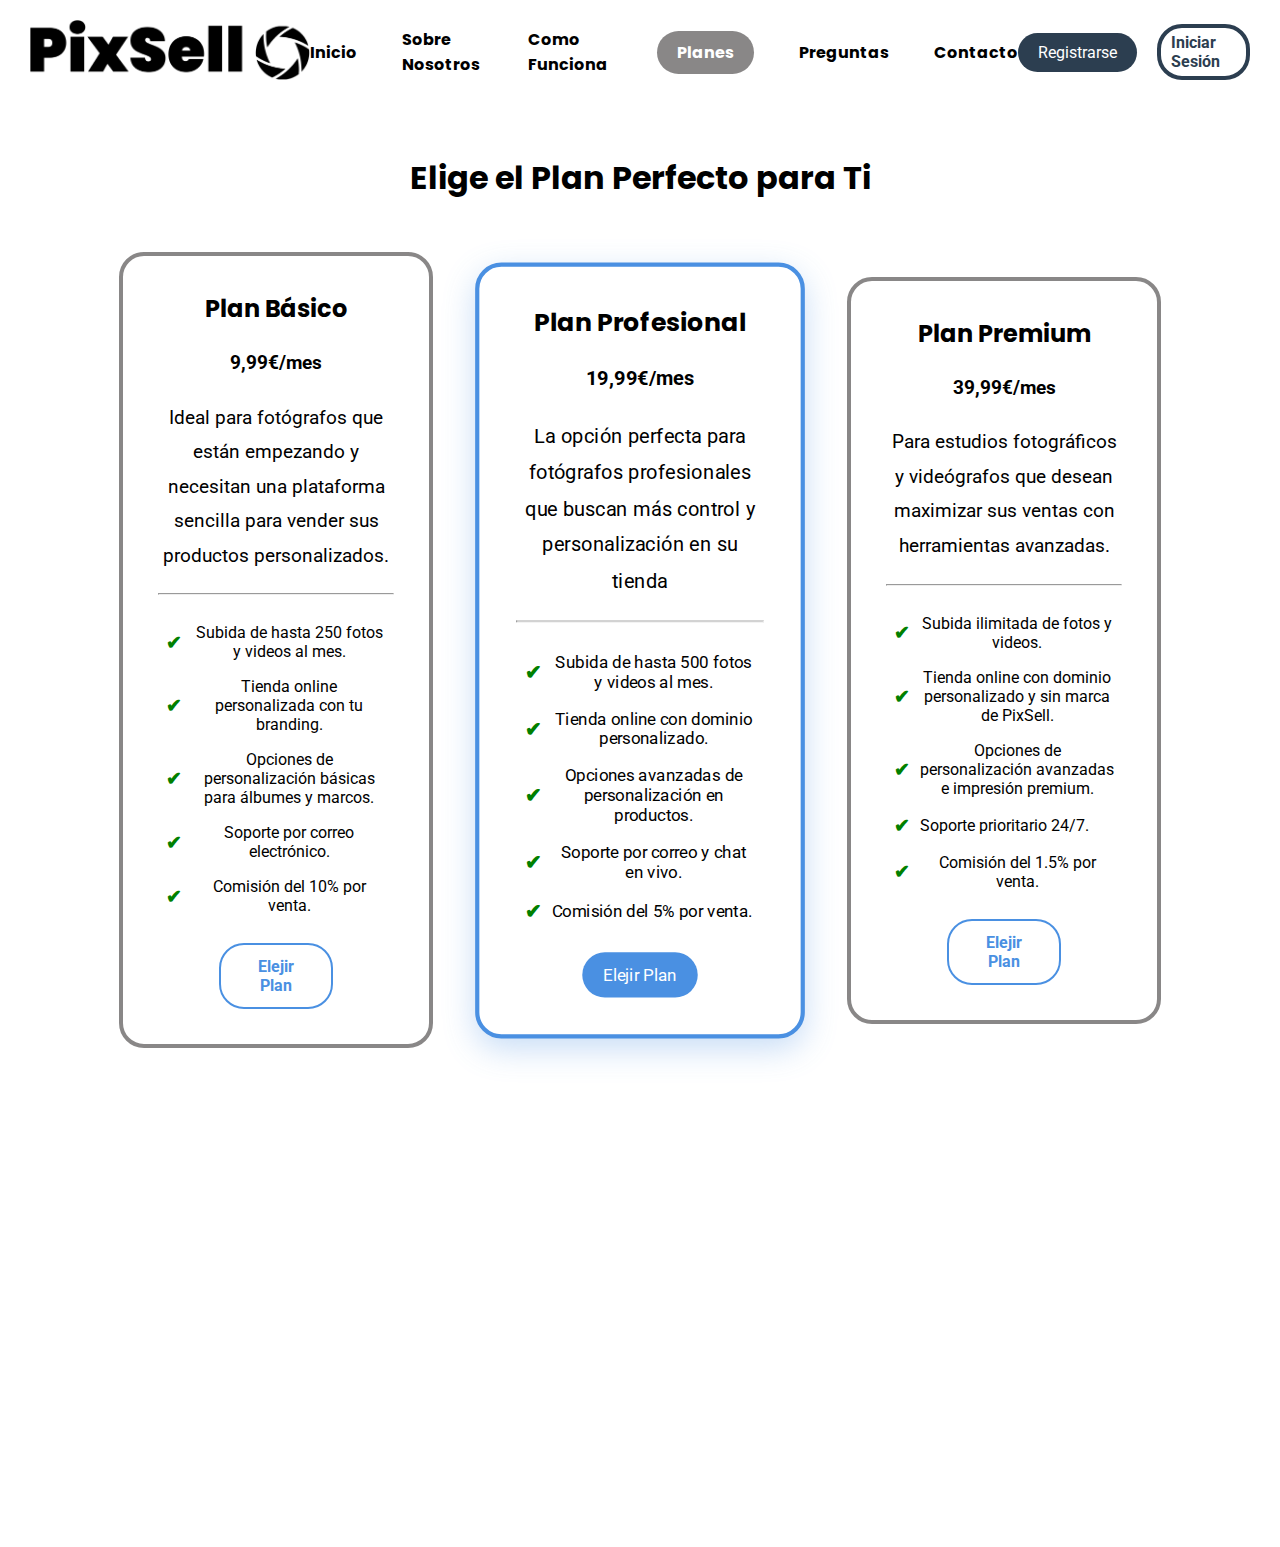
<file: Planes.html>
<!DOCTYPE html>
<html lang="es">

<head>
    <meta charset="UTF-8">
    <meta name="viewport" content="width=device-width, initial-scale=1.0">
    <title>Area Clientes - PixSell</title>

    <link rel="icon" href="assets/img/icons/lente.png" type="image/x-icon">

    <link rel="stylesheet" href="css/main.css">
    <link rel="stylesheet" href="css/components.css"> 
    <link rel="stylesheet" href="css/animations.css">

    <!-- Tipografías -->
    <link rel="preconnect" href="https://fonts.googleapis.com">
    <link rel="preconnect" href="https://fonts.gstatic.com" crossorigin>
    <link href="https://fonts.googleapis.com/css2?family=Poppins:wght@400;600&family=Roboto:wght@400;500&display=swap"
        rel="stylesheet">
</head>

<body>
    <header>
        <nav class="navbar">
            <a href="index.html" class="navbar__logo">
                <img src="assets/img/imgs/logo.png" alt="Logo de PixSell">
            </a>

            <ul class="navbar__links">
                <li><a href="index.html">Inicio</a></li>
                <li><a href="sobre-nosotros.html">Sobre Nosotros</a></li>
                <li><a href="Como-Funciona.html">Como Funciona</a></li>
                <li><a href="Planes.html">Planes</a></li>
                <li><a href="Preguntas.html">Preguntas</a></li>
                <li><a href="contacto.html">Contacto</a></li>
            </ul>

            <div class="navbar__actions">
                <a href="registro.html" class="btn btn--primario">Registrarse</a>
                <a href="login.html" class="btn btn--secundario">Iniciar Sesión</a>
            </div>

            <div class="navbar_hamburguesa oculto">
                <div class="barra"></div>
                <div class="barra"></div>
                <div class="barra"></div>
            </div>
        </nav>
    </header>


    <main class="planes__main">

        <h1>Elige el Plan Perfecto para Ti</h1>

        <section class="planes__info">


            <div class="cartas--planes">
                <h2>Plan Básico</h2>

                <p><strong> 9,99€/mes</strong></p>

                <p>Ideal para fotógrafos que están empezando y necesitan una plataforma sencilla para vender sus
                    productos personalizados.
                </p>
                <hr>

                <ul>
                    <li>Subida de hasta 250 fotos y videos al mes.</li>
                    <li>Tienda online personalizada con tu branding.</li>
                    <li>Opciones de personalización básicas para álbumes y marcos.</li>
                    <li>Soporte por correo electrónico.</li>
                    <li>Comisión del 10% por venta.</li>
                </ul>
                <div class="cartas--planes__btn">
                    <a href="pago.html" class="btn btn--terciario">Elejir Plan</a>
                </div>

            </div>

            <div class="cartas--planes profesional">
                <h2>Plan Profesional</h2>
                <p><strong> 19,99€/mes</strong></p>
                <p>
                    La opción perfecta para fotógrafos profesionales que buscan más control y personalización en su
                    tienda
                </p>
                <hr>
                <ul>
                    <li>Subida de hasta 500 fotos y videos al mes.</li>
                    <li>Tienda online con dominio personalizado.</li>
                    <li>Opciones avanzadas de personalización en productos.</li>
                    <li> Soporte por correo y chat en vivo.</li>
                    <li>Comisión del 5% por venta.</li>
                </ul>

                <div class="cartas--planes__btn">
                    <a href="pago.html" class="btn btn--destacado">Elejir Plan</a>
                </div>

            </div>

            <div class="cartas--planes">
                <h2>Plan Premium</h2>
                <p><strong> 39,99€/mes</strong></p>
                <p>Para estudios fotográficos y videógrafos que desean maximizar sus ventas con herramientas avanzadas.
                </p>
                <hr>
                <ul>
                    <li>Subida ilimitada de fotos y videos.</li>
                    <li>Tienda online con dominio personalizado y sin marca de PixSell.</li>
                    <li>Opciones de personalización avanzadas e impresión premium.</li>
                    <li>Soporte prioritario 24/7.</li>
                    <li>Comisión del 1.5% por venta.</li>
                </ul>

                <div class="cartas--planes__btn">
                    <a href="pago.html" class="btn btn--terciario">Elejir Plan</a>
                </div>
            </div>
        </section>

    </main>

    <footer class="footer">

        <div class="footer__container">

            <div class="footer__brand">

                <a href="index.html" class="footer__logo">
                    <img src="assets/img/imgs/logo.png" alt="Logo de PixSell">
                </a>

                <div class="footer__social footer__social">

                    <a href="#"><img src="assets/img/icons/facebook.png" alt="Facebook"></a>
                    <a href="#"><img src="assets/img/icons/instagram.png" alt="Instagram"></a>
                    <a href="#"><img src="assets/img/icons/linkedin.png" alt="LinkedIn"></a>

                </div>
            </div>

            <!-- Información útil -->
            <div class="footer__info">

                <div class="footer__links footer__section">
                    <h4>Enlaces Rápidos</h4>
                    <ul class="list-reset">
                        <li><a href="como-funciona.html">Cómo Funciona</a></li>
                        <li><a href="contacto.html">Contacto</a></li>
                        <li><a href="Preguntas.html">Preguntas Frecuentes</a></li>
                    </ul>
                </div>

                <div class="footer__legal footer__section">
                    <h4>Paginas Legales</h4>
                    <ul class="list-reset">
                        <li><a href="#">Aviso Legal</a></li>
                        <li><a href="#">Términos y Condiciones</a></li>
                        <li><a href="#">Política de Privacidad</a></li>
                    </ul>
                </div>

                <div class="footer__contacto footer__section">
                    <h4>Información de Contacto</h4>
                    <ul class="list-reset">
                        <li><strong>Soporte: </strong>soporte@pixsell.com</li>
                        <li><strong>Teléfono: </strong> +34 123 456 789</li>
                        <li><strong>Horario:</strong> Lunes a Viernes: - 09:00 a 18:00 (GMT + 1)</li>
                    </ul>
                </div>
            </div>

        </div>
        <p class="footer__copy">&copy; 2025 PixSell. Todos los derechos reservados.</p>
    </footer>

    <script src="js/main.js"></script>
</body>

</html>
</file>
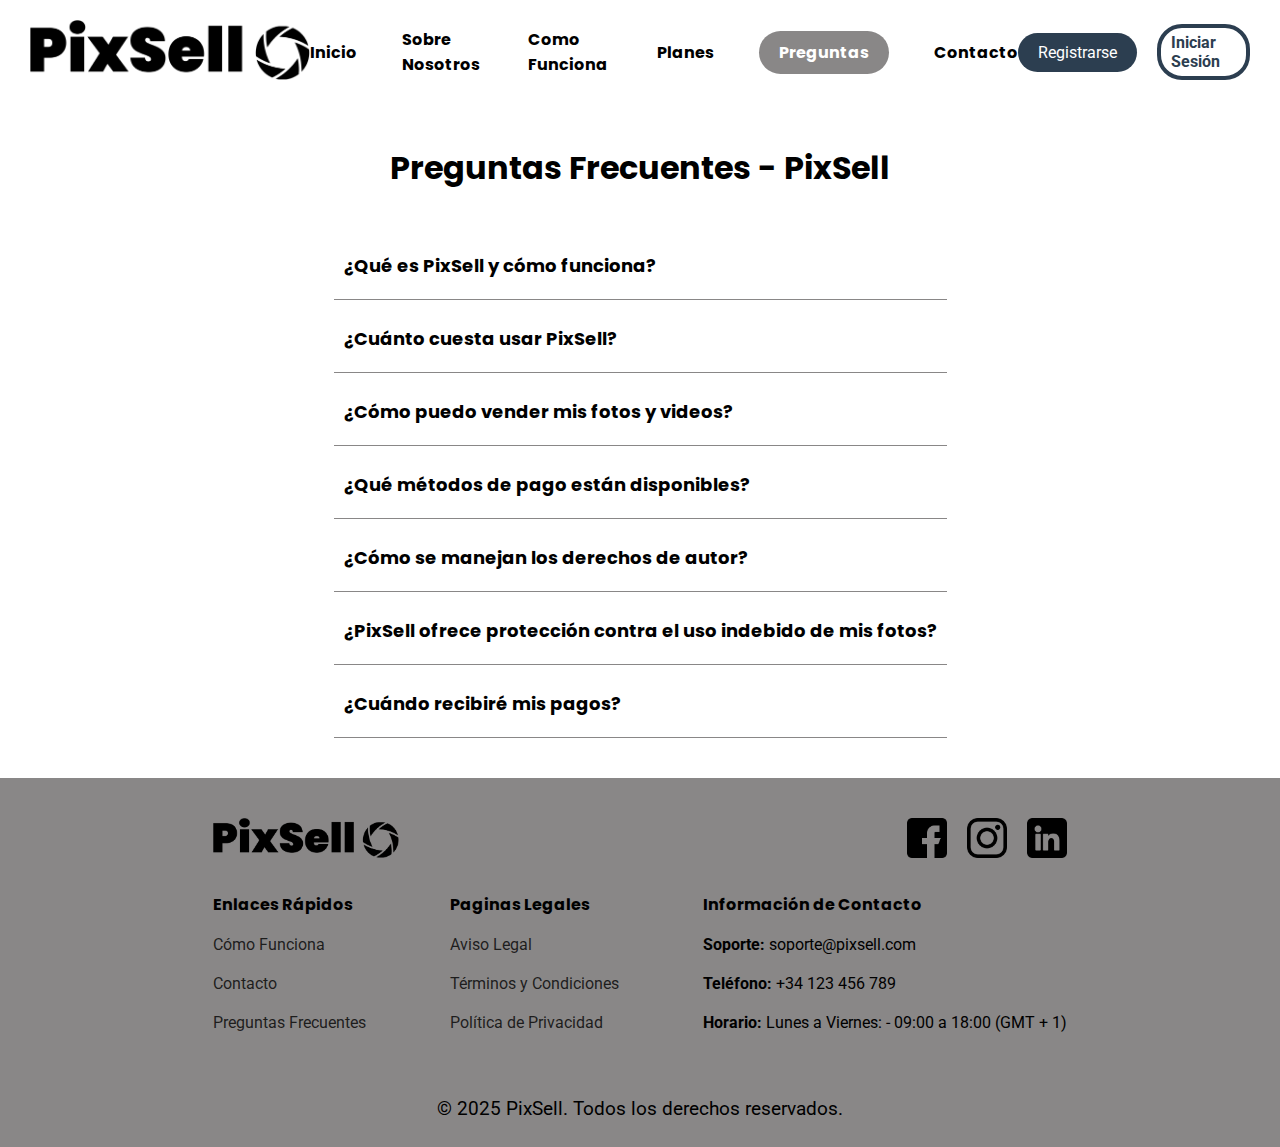
<file: Preguntas.html>
<!DOCTYPE html>
<html lang="es">

<head>
    <meta charset="UTF-8">
    <meta name="viewport" content="width=device-width, initial-scale=1.0">
    <title>Preguntas Frecuentes - PixSell</title>

    <link rel="icon" href="assets/img/icons/lente.png" type="image/x-icon">

    <link rel="stylesheet" href="css/main.css">
    <link rel="stylesheet" href="css/components.css">
    <link rel="stylesheet" href="css/animations.css">

    <!-- Tipografías -->
    <link rel="preconnect" href="https://fonts.googleapis.com">
    <link rel="preconnect" href="https://fonts.gstatic.com" crossorigin>
    <link href="https://fonts.googleapis.com/css2?family=Poppins:wght@400;600&family=Roboto:wght@400;500&display=swap"
        rel="stylesheet">
</head>

<body>
    <header>
        <nav class="navbar">
            <a href="index.html" class="navbar__logo">
                <img src="assets/img/imgs/logo.png" alt="Logo de PixSell">
            </a>

            <ul class="navbar__links">
                <li><a href="index.html">Inicio</a></li>
                <li><a href="sobre-nosotros.html">Sobre Nosotros</a></li>
                <li><a href="Como-Funciona.html">Como Funciona</a></li>
                <li><a href="Planes.html">Planes</a></li>
                <li><a href="Preguntas.html">Preguntas</a></li>
                <li><a href="contacto.html">Contacto</a></li>
            </ul>

            <div class="navbar__actions">
                <a href="registro.html" class="btn btn--primario">Registrarse</a>
                <a href="login.html" class="btn btn--secundario">Iniciar Sesión</a>
            </div>

            <div class="navbar_hamburguesa oculto">
                <div class="barra"></div>
                <div class="barra"></div>
                <div class="barra"></div>
            </div>
        </nav>
    </header>

    <main class="faq">
            <h1>Preguntas Frecuentes - PixSell</h1>

        <section class="faq__contenedor">
            <div class="faq__item">
                <button class="faq__pregunta">¿Qué es PixSell y cómo funciona?</button>
                <div class="faq__respuesta">
                    <p>PixSell es una plataforma donde fotógrafos y videógrafos pueden vender sus fotos y videos personalizados. Solo necesitas crear una cuenta, subir tu contenido y comenzar a recibir pedidos.</p>
                </div>
            </div>

            <div class="faq__item">
                <button class="faq__pregunta">¿Cuánto cuesta usar PixSell?</button>
                <div class="faq__respuesta">
                    <p>El registro es gratuito. Solo cobramos una comisión sobre cada venta realizada, permitiéndote ganar dinero sin costos iniciales.</p>
                </div>
            </div>

            <div class="faq__item">
                <button class="faq__pregunta">¿Cómo puedo vender mis fotos y videos?</button>
                <div class="faq__respuesta">
                    <p>Sube tu contenido a PixSell, elige los productos personalizados (álbumes, marcos, posters) y ponlos a la venta en tu tienda dentro de la plataforma.</p>
                </div>
            </div>

            <div class="faq__item">
                <button class="faq__pregunta">¿Qué métodos de pago están disponibles?</button>
                <div class="faq__respuesta">
                    <p>Los clientes pueden pagar con tarjetas de crédito, débito y PayPal. Los pagos a fotógrafos se realizan mediante transferencia bancaria o PayPal.</p>
                </div>
            </div>

            <div class="faq__item">
                <button class="faq__pregunta">¿Cómo se manejan los derechos de autor?</button>
                <div class="faq__respuesta">
                    <p>Los fotógrafos conservan los derechos de autor de sus imágenes. PixSell solo actúa como intermediario para facilitar la venta.</p>
                </div>
            </div>

            <div class="faq__item">
                <button class="faq__pregunta">¿PixSell ofrece protección contra el uso indebido de mis fotos?</button>
                <div class="faq__respuesta">
                    <p>Sí, implementamos marcas de agua en las imágenes de previsualización para evitar usos no autorizados. Además, cada compra otorga una licencia de uso específica.</p>
                </div>
            </div>

            <div class="faq__item">
                <button class="faq__pregunta">¿Cuándo recibiré mis pagos?</button>
                <div class="faq__respuesta">
                    <p>Los pagos a fotógrafos se realizan el primer día hábil de cada mes, siempre que el saldo mínimo de retiro haya sido alcanzado.</p>
                </div>
            </div>
        </section>
    </main>


    <footer class="footer">

        <div class="footer__container">

            <div class="footer__brand">

                <a href="index.html" class="footer__logo">
                    <img src="assets/img/imgs/logo.png" alt="Logo de PixSell">
                </a>

                <div class="footer__social footer__social">

                    <a href="#"><img src="assets/img/icons/facebook.png" alt="Facebook"></a>
                    <a href="#"><img src="assets/img/icons/instagram.png" alt="Instagram"></a>
                    <a href="#"><img src="assets/img/icons/linkedin.png" alt="LinkedIn"></a>

                </div>
            </div>

            <!-- Información útil -->
            <div class="footer__info">

                <div class="footer__links footer__section">
                    <h4>Enlaces Rápidos</h4>
                    <ul class="list-reset">
                        <li><a href="como-funciona.html">Cómo Funciona</a></li>
                        <li><a href="contacto.html">Contacto</a></li>
                        <li><a href="Preguntas.html">Preguntas Frecuentes</a></li>
                    </ul>
                </div>

                <div class="footer__legal footer__section">
                    <h4>Paginas Legales</h4>
                    <ul class="list-reset">
                        <li><a href="#">Aviso Legal</a></li>
                        <li><a href="#">Términos y Condiciones</a></li>
                        <li><a href="#">Política de Privacidad</a></li>
                    </ul>
                </div>

                <div class="footer__contacto footer__section">
                    <h4>Información de Contacto</h4>
                    <ul class="list-reset">
                        <li><strong>Soporte: </strong>soporte@pixsell.com</li>
                        <li><strong>Teléfono: </strong> +34 123 456 789</li>
                        <li><strong>Horario:</strong> Lunes a Viernes: - 09:00 a 18:00 (GMT + 1)</li>
                    </ul>
                </div>
            </div>

        </div>
        <p class="footer__copy">&copy; 2025 PixSell. Todos los derechos reservados.</p>
    </footer>

    <script src="js/main.js"></script>
</body>

</html>
</file>
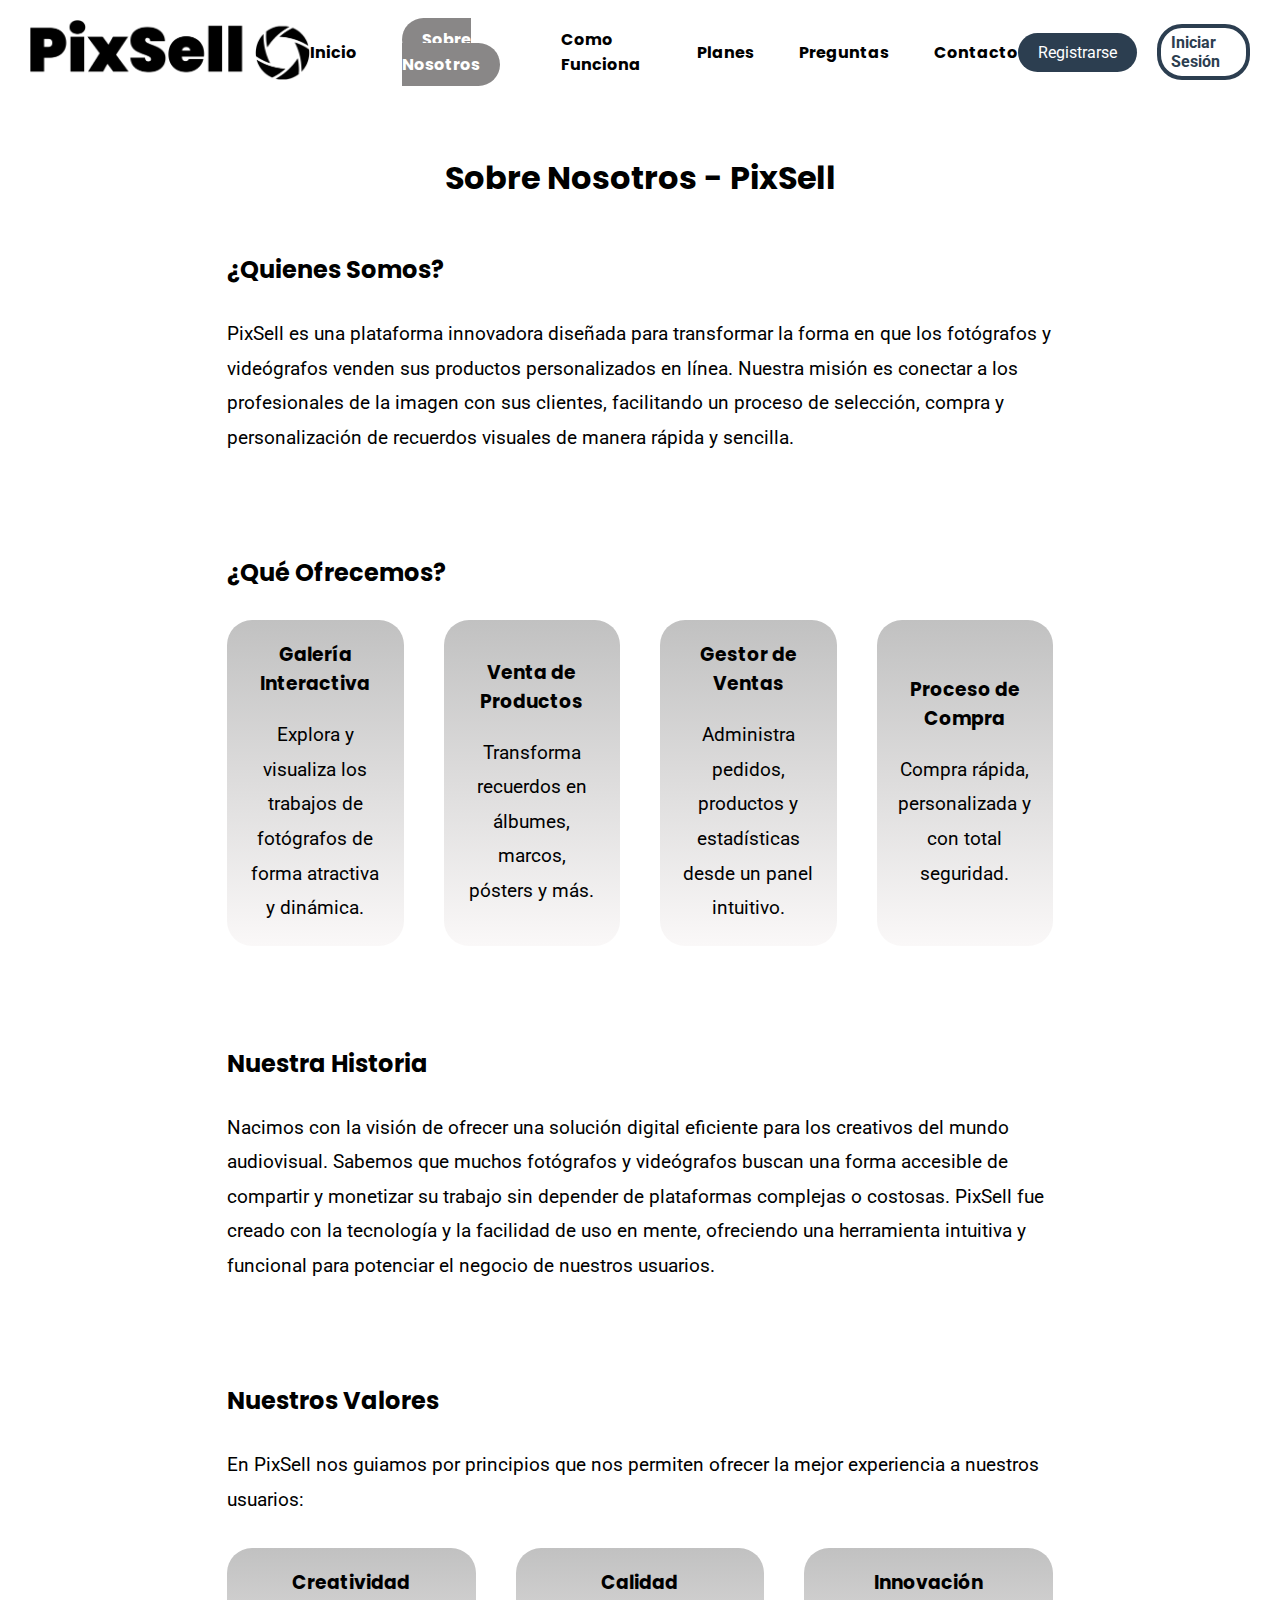
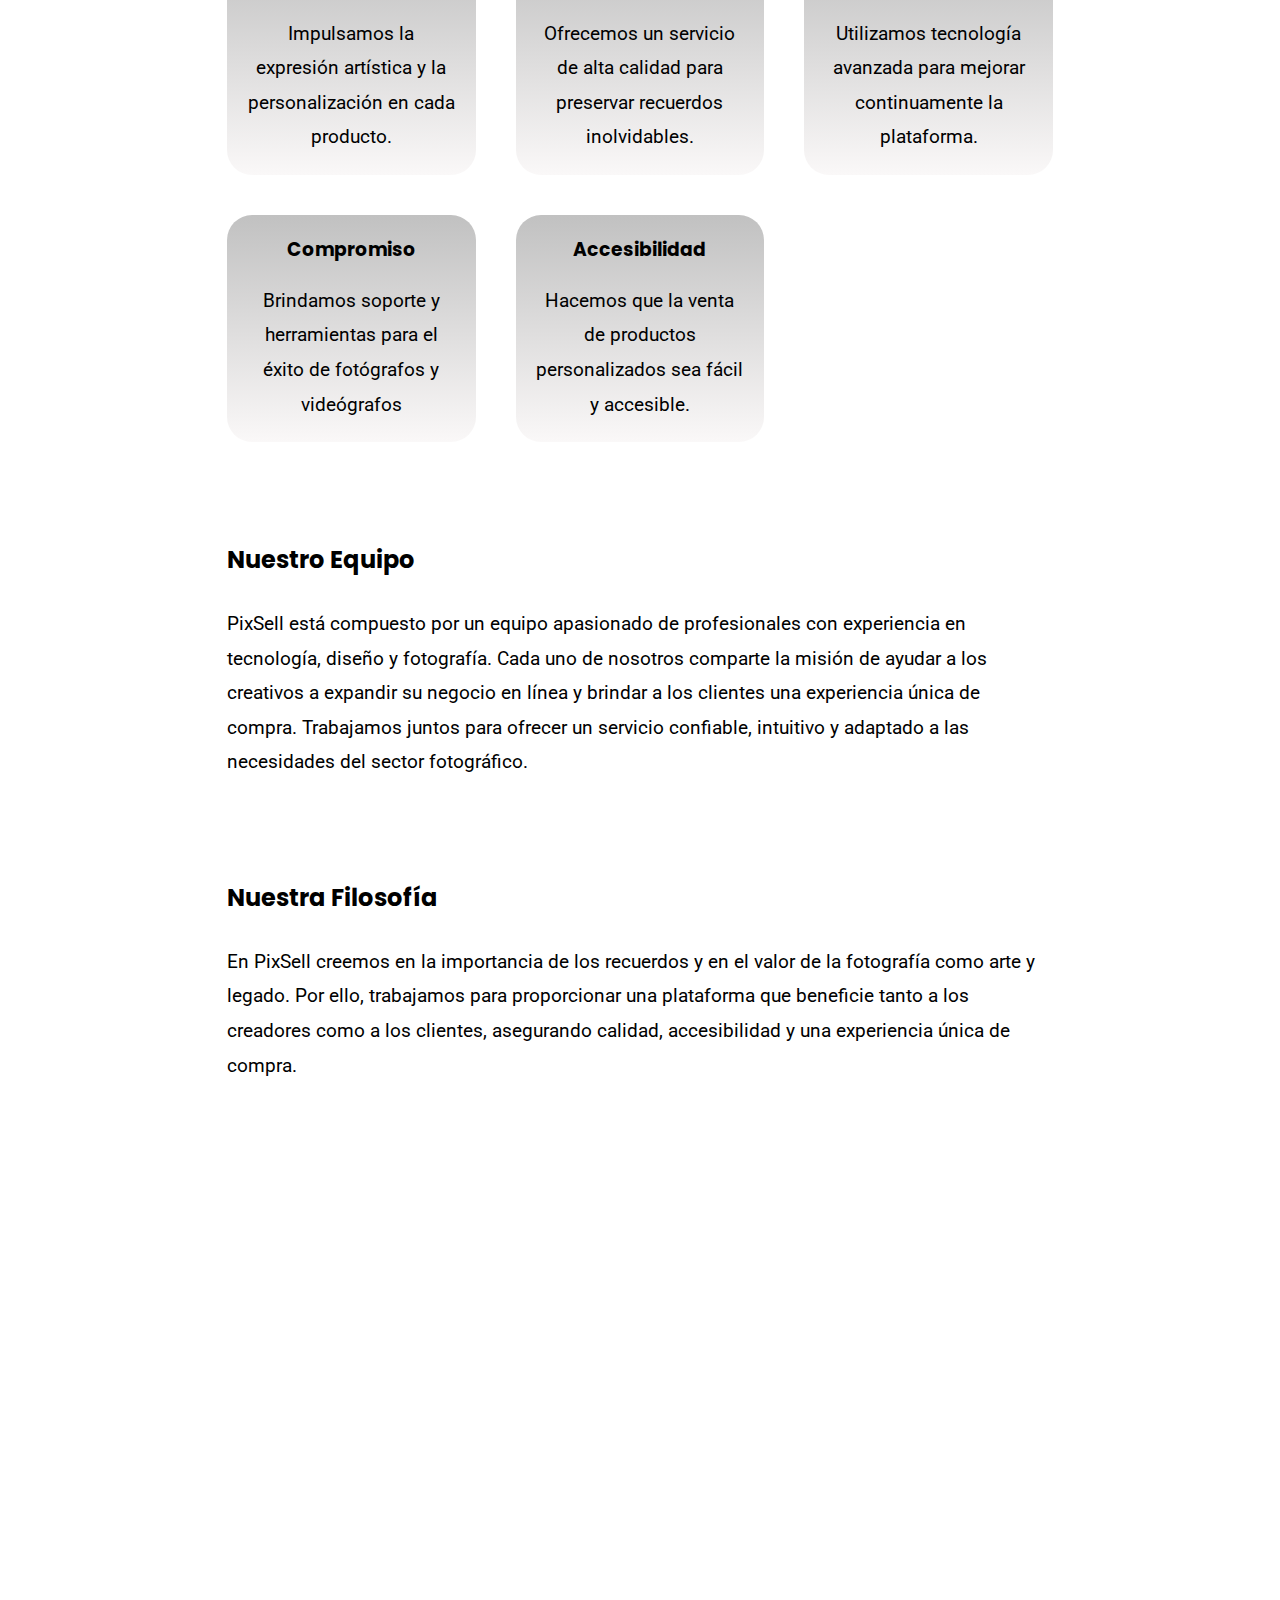
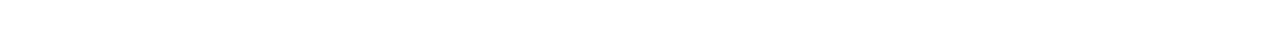
<file: sobre-nosotros.html>
<!DOCTYPE html>
<html lang="es">

<head>
    <meta charset="UTF-8">
    <meta name="viewport" content="width=device-width, initial-scale=1.0">
    <title>Sobre Nosotros - PixSell</title>

     <!-- Meta información para SEO -->
     <meta name="description" content="PixSell es una plataforma para fotógrafos y videógrafos que permite vender productos personalizados, como álbumes, marcos y pósters, de manera fácil y segura.">
     <meta name="keywords" content="fotografía, videografía, plataforma, productos personalizados, PixSell">
     <meta name="author" content="PixSell">
     <meta name="robots" content="index, follow">
 
     <!-- Open Graph Metatags para redes sociales -->
     <meta property="og:title" content="Sobre Nosotros - PixSell">
     <meta property="og:description" content="PixSell es una plataforma para fotógrafos y videógrafos que permite vender productos personalizados de manera fácil y segura.">
     <meta property="og:image" content="assets/img/imgs/logo.png">
     <meta property="og:url" content="https://zcmanuel.github.io/PixSell/sobre-nosotros.html">
     <meta property="og:type" content="website">
     
     <!-- Twitter Cards -->
     <meta name="twitter:card" content="summary_large_image">
     <meta name="twitter:title" content="Sobre Nosotros - PixSell">
     <meta name="twitter:description" content="PixSell es una plataforma para fotógrafos y videógrafos que permite vender productos personalizados de manera fácil y segura.">
     <meta name="twitter:image" content="assets/img/imgs/logo.png">

    <link rel="icon" href="assets/img/icons/lente.png" type="image/x-icon">
    <link rel="stylesheet" href="css/main.css">
    <link rel="stylesheet" href="css/components.css">
    <link rel="stylesheet" href="css/animations.css">

    <!-- Tipografías -->
    <link rel="preconnect" href="https://fonts.googleapis.com">
    <link rel="preconnect" href="https://fonts.gstatic.com" crossorigin>
    <link href="https://fonts.googleapis.com/css2?family=Poppins:wght@400;600&family=Roboto:wght@400;500&display=swap"
        rel="stylesheet">
</head>

<body>

    <header>
        <nav class="navbar">
            <a href="index.html" class="navbar__logo">
                <img src="assets/img/imgs/logo.png" alt="Logo de PixSell">
            </a>

            <ul class="navbar__links">
                <li><a href="index.html">Inicio</a></li>
                <li><a href="sobre-nosotros.html">Sobre Nosotros</a></li>
                <li><a href="Como-Funciona.html">Como Funciona</a></li>
                <li><a href="Planes.html">Planes</a></li>
                <li><a href="Preguntas.html">Preguntas</a></li>
                <li><a href="contacto.html">Contacto</a></li>
            </ul>

            <div class="navbar__actions">
                <a href="registro.html" class="btn btn--primario">Registrarse</a>
                <a href="login.html" class="btn btn--secundario">Iniciar Sesión</a>
            </div>

            <div class="navbar_hamburguesa oculto">
                <div class="barra"></div>
                <div class="barra"></div>
                <div class="barra"></div>
            </div>
        </nav>
    </header>

    <main class="abaut__main" itemscope itemtype="http://schema.org/Organization">

        <h1>Sobre Nosotros - PixSell</h1>
        <section class="abaut__section">
            <h2>¿Quienes Somos?</h2>
            <p itemprop="description">PixSell es una plataforma innovadora diseñada para transformar la forma en que los
                fotógrafos y videógrafos venden sus productos personalizados en línea. Nuestra misión es conectar a los profesionales
                de la imagen con sus clientes, facilitando un proceso de selección, compra y personalización de recuerdos visuales de manera rápida y sencilla.
            </p>
        </section>

        <section class="abaut__section">
            <h2>¿Qué Ofrecemos?</h2>
            <div class="producto__cartas">
                <div class="carta carta--secundaria" itemscope itemtype="http://schema.org/Product">
                    <h3 class="titulo__cartas">Galería Interactiva</h3>
                    <p>Explora y visualiza los trabajos de fotógrafos de forma atractiva y dinámica.</p>
                </div>

                <div class="carta carta--secundaria" itemscope itemtype="http://schema.org/Product">
                    <h3 class="titulo__cartas">Venta de Productos</h3>
                    <p>Transforma recuerdos en álbumes, marcos, pósters y más.</p>
                </div>

                <div class="carta carta--secundaria" itemscope itemtype="http://schema.org/Product">
                    <h3 class="titulo__cartas">Gestor de Ventas</h3>
                    <p>Administra pedidos, productos y estadísticas desde un panel intuitivo.</p>
                </div>

                <div class="carta carta--secundaria" itemscope itemtype="http://schema.org/Product">
                    <h3 class="titulo__cartas">Proceso de Compra</h3>
                    <p>Compra rápida, personalizada y con total seguridad.</p>
                </div>
            </div>
        </section>

        <section class="abaut__section">
            <h2>Nuestra Historia</h2>
            <p itemprop="history">Nacimos con la visión de ofrecer una solución digital eficiente para los creativos del
                mundo audiovisual. Sabemos que muchos fotógrafos y videógrafos buscan una forma accesible de compartir y
                monetizar su trabajo sin depender de plataformas complejas o costosas. PixSell fue creado con la
                tecnología y la facilidad de uso en mente, ofreciendo una herramienta intuitiva y funcional para
                potenciar el negocio de nuestros usuarios.</p>
        </section>

        <section class="abaut__section">
            <h2>Nuestros Valores</h2>
            <p>En PixSell nos guiamos por principios que nos permiten ofrecer la mejor experiencia a nuestros usuarios:</p>
            <div class="valores__cartas">
                <div class="carta carta--secundaria" itemscope itemtype="http://schema.org/Brand">
                    <h3 class="titulo__cartas" itemprop="name">Creatividad</h3>
                    <p itemprop="description">Impulsamos la expresión artística y la personalización en cada producto.</p>
                </div>

                <div class="carta carta--secundaria" itemscope itemtype="http://schema.org/Brand">
                    <h3 class="titulo__cartas" itemprop="name">Calidad</h3>
                    <p itemprop="description">Ofrecemos un servicio de alta calidad para preservar recuerdos inolvidables.</p>
                </div>

                <div class="carta carta--secundaria" itemscope itemtype="http://schema.org/Brand">
                    <h3 class="titulo__cartas" itemprop="name">Innovación</h3>
                    <p itemprop="description">Utilizamos tecnología avanzada para mejorar continuamente la plataforma.</p>
                </div>

                <div class="carta carta--secundaria" itemscope itemtype="http://schema.org/Brand">
                    <h3 class="titulo__cartas" itemprop="name">Compromiso</h3>
                    <p itemprop="description">Brindamos soporte y herramientas para el éxito de fotógrafos y videógrafos</p>
                </div>

                <div class="carta carta--secundaria" itemscope itemtype="http://schema.org/Brand">
                    <h3 class="titulo__cartas" itemprop="name">Accesibilidad</h3>
                    <p itemprop="description">Hacemos que la venta de productos personalizados sea fácil y accesible.</p>
                </div>
            </div>
        </section>

        <section class="abaut__section">
            <h2>Nuestro Equipo</h2>
            <p itemprop="employee">PixSell está compuesto por un equipo apasionado de profesionales con experiencia en tecnología, diseño y
                fotografía. Cada uno de nosotros comparte la misión de ayudar a los creativos a expandir su negocio en
                línea y brindar a los clientes una experiencia única de compra. Trabajamos juntos para ofrecer un
                servicio confiable, intuitivo y adaptado a las necesidades del sector fotográfico.</p>
        </section>

        <section class="abaut__section">
            <h2>Nuestra Filosofía</h2>
            <p itemprop="philosophy">En PixSell creemos en la importancia de los recuerdos y en el valor de la fotografía como arte y legado.
                Por ello, trabajamos para proporcionar una plataforma que beneficie tanto a los creadores como a los
                clientes, asegurando calidad, accesibilidad y una experiencia única de compra.</p>
        </section>

    </main>

    <footer class="footer">

        <div class="footer__container">

            <div class="footer__brand">

                <a href="index.html" class="footer__logo">
                    <img src="assets/img/imgs/logo.png" alt="Logo de PixSell">
                </a>

                <div class="footer__social footer__social">

                    <a href="#"><img src="assets/img/icons/facebook.png" alt="Facebook"></a>
                    <a href="#"><img src="assets/img/icons/instagram.png" alt="Instagram"></a>
                    <a href="#"><img src="assets/img/icons/linkedin.png" alt="LinkedIn"></a>

                </div>
            </div>

            <!-- Información útil -->
            <div class="footer__info">

                <div class="footer__links footer__section">
                    <h4>Enlaces Rápidos</h4>
                    <ul class="list-reset">
                        <li><a href="como-funciona.html">Cómo Funciona</a></li>
                        <li><a href="contacto.html">Contacto</a></li>
                        <li><a href="Preguntas.html">Preguntas Frecuentes</a></li>
                    </ul>
                </div>

                <div class="footer__legal footer__section">
                    <h4>Paginas Legales</h4>
                    <ul class="list-reset">
                        <li><a href="#">Aviso Legal</a></li>
                        <li><a href="#">Términos y Condiciones</a></li>
                        <li><a href="#">Política de Privacidad</a></li>
                    </ul>
                </div>

                <div class="footer__contacto footer__section">
                    <h4>Información de Contacto</h4>
                    <ul class="list-reset">
                        <li><strong>Soporte: </strong>soporte@pixsell.com</li>
                        <li><strong>Teléfono: </strong> +34 123 456 789</li>
                        <li><strong>Horario:</strong> Lunes a Viernes: - 09:00 a 18:00 (GMT + 1)</li>
                    </ul>
                </div>
            </div>

        </div>
        <p class="footer__copy">&copy; 2025 PixSell. Todos los derechos reservados.</p>
    </footer>

    <script src="js/main.js"></script>
</body>

</html>
</file>
<file: css/main.css>
@charset "UTF-8";
* {
  margin: 0;
  padding: 0;
}

body {
  font-family: "Roboto", sans-serif !important;
  display: grid;
  grid-template-columns: 1fr;
  min-height: 100vh;
}
@media (max-width: 767px) {
  body body {
    margin: 0 auto;
    padding: 0;
  }
  body .navbar {
    padding: 20px 10px; /* Ajusta el padding si es necesario */
  }
  body .navbar__links {
    display: none;
    flex-direction: column;
    gap: 20px;
    position: absolute;
    top: 80px;
    left: 0;
    right: 0;
    background-color: white;
    padding: 20px;
    box-shadow: 0 4px 6px rgba(0, 0, 0, 0.1);
    margin: 0; /* Asegúrate de que no haya margen extra */
  }
  body .navbar__links .active {
    display: flex;
  }
  body .navbar__actions {
    display: flex;
    flex-direction: column;
    gap: 15px;
    align-items: center;
  }
  body .navbar_hamburguesa {
    display: flex;
  }
  body .navbar__logo {
    padding-left: 0; /* Asegúrate de que no haya padding extra en el logo */
  }
  body .navbar__logo img {
    height: 40px;
  }
}

h1,
h2,
h3,
h4,
h5,
h6 {
  font-family: "Poppins", sans-serif !important;
  color: black;
}

p {
  color: black;
  font-size: clamp(1rem, 2.5vw, 1.2rem);
  line-height: 1.8;
}

main {
  display: flex;
  flex-direction: column;
  align-items: center;
  padding: 50px;
  gap: 50px;
  margin-bottom: 30px;
}
@media (max-width: 768px) {
  main {
    padding: 20px;
    gap: 30px;
  }
}
@media (max-width: 480px) {
  main {
    padding: 10px;
    gap: 20px;
  }
}

header {
  position: sticky;
  top: 0;
  width: 100%;
  z-index: 1000;
  background-color: white;
}

.inicio__head {
  display: grid;
  grid-template-columns: 1fr 1fr;
  padding: 50px;
}
.inicio__head h1 {
  font-size: 2rem;
}
@media (max-width: 768px) {
  .inicio__head {
    grid-template-columns: 1fr;
    text-align: center;
    padding: 30px;
  }
}
@media (max-width: 480px) {
  .inicio__head {
    padding: 20px;
  }
}
.inicio__head__side {
  display: flex;
  flex-direction: column;
  justify-content: center;
  align-items: center;
  gap: 80px;
}
.inicio__head__side img {
  width: 100%;
}
@media (max-width: 768px) {
  .inicio__head__side {
    gap: 40px;
  }
}
@media (max-width: 480px) {
  .inicio__head__side {
    gap: 20px;
  }
}

.inicio__pasos {
  display: flex;
  flex-direction: column;
  align-items: center;
  gap: 80px;
}

.solution {
  display: flex;
  flex-direction: column;
  align-items: center;
  gap: 50px;
  text-align: center;
}
.solution p {
  width: 70%;
}
@media (max-width: 768px) {
  .solution p {
    width: 90%;
  }
}
@media (max-width: 480px) {
  .solution p {
    width: 100%;
  }
}

.inicio__cartas,
.inicio__razones--cartas {
  display: grid;
  grid-template-columns: repeat(3, 1fr);
  gap: 50px;
}
@media (max-width: 768px) {
  .inicio__cartas,
  .inicio__razones--cartas {
    grid-template-columns: repeat(1, 1fr);
    gap: 60px;
    max-width: 400px;
  }
}
@media (max-width: 480px) {
  .inicio__cartas,
  .inicio__razones--cartas {
    grid-template-columns: 1fr;
    gap: 60px;
  }
}

.inicio__razones {
  display: flex;
  flex-direction: column;
  align-items: center;
  gap: 50px;
}

.inicio__reseñas {
  display: flex;
  flex-direction: column;
  align-items: center;
  gap: 50px;
  padding: 50px;
}

.inicio__reseñas__cartas {
  display: grid;
  grid-template-columns: repeat(2, 1fr);
  gap: 50px;
}
@media (max-width: 768px) {
  .inicio__reseñas__cartas {
    grid-template-columns: 1fr;
    gap: 30px;
    max-width: 400px;
  }
}

.abaut__section {
  display: flex;
  flex-direction: column;
  gap: 30px;
  width: 70%;
  margin-bottom: 50px;
}
@media (max-width: 768px) {
  .abaut__section {
    width: 90%;
  }
}
@media (max-width: 480px) {
  .abaut__section {
    width: 100%;
    text-align: center;
  }
}

.producto__cartas {
  display: grid;
  grid-template-columns: repeat(4, 1fr);
  gap: 40px;
}
@media (max-width: 1024px) {
  .producto__cartas {
    grid-template-columns: repeat(3, 1fr);
  }
}
@media (max-width: 768px) {
  .producto__cartas {
    grid-template-columns: repeat(2, 1fr);
    gap: 30px;
  }
}
@media (max-width: 480px) {
  .producto__cartas {
    grid-template-columns: 1fr;
    gap: 20px;
  }
}

.abaut__main .carta--secundaria {
  width: auto;
  max-width: 100%;
}

.valores__cartas {
  display: grid;
  grid-template-columns: repeat(3, 1fr);
  gap: 40px;
}
@media (max-width: 768px) {
  .valores__cartas {
    grid-template-columns: repeat(2, 1fr);
    gap: 30px;
  }
}
@media (max-width: 480px) {
  .valores__cartas {
    grid-template-columns: 1fr;
    gap: 20px;
  }
}

.function__pasos {
  width: 80%;
  display: grid;
  grid-template-columns: repeat(2, 1fr);
  gap: 50px;
}
.function__pasos img {
  width: 80%;
}
@media (max-width: 1250px) {
  .function__pasos {
    width: 90%;
    grid-template-columns: 1fr;
    text-align: center;
  }
  .function__pasos img {
    width: 60%;
  }
}
@media (max-width: 480px) {
  .function__pasos {
    width: 100%;
    gap: 30px;
  }
  .function__pasos img {
    width: 70%;
  }
}

.function__cta {
  padding: 20px;
  display: flex;
  flex-direction: column;
  align-items: center;
  gap: 50px;
}
@media (max-width: 768px) {
  .function__cta {
    gap: 30px;
    padding: 15px;
  }
}
@media (max-width: 480px) {
  .function__cta {
    gap: 20px;
    padding: 10px;
  }
}

.planes__info {
  display: flex;
  flex-direction: row;
  align-items: center;
  justify-content: center;
  gap: 50px;
}
@media (max-width: 1024px) {
  .planes__info {
    flex-direction: column;
  }
}
@media (max-width: 768px) {
  .planes__info {
    flex-direction: column;
    width: 90%;
  }
}
@media (max-width: 480px) {
  .planes__info {
    width: 100%;
    gap: 20px;
  }
}

/* Lista con icono en verde */
.cartas--planes li {
  list-style: none;
  display: flex;
  align-items: center;
  padding: 8px;
  justify-content: start;
}
@media (max-width: 480px) {
  .cartas--planes li {
    padding: 5px;
  }
}

.cartas--planes li::before {
  content: "✔";
  color: green;
  font-size: 1.2rem;
  font-weight: bold;
  margin-right: 10px;
}

.cartas--planes__btn .btn {
  width: 30%;
  display: inline-block;
  padding: 12px 20px;
  font-size: 1rem;
  border-radius: 25px;
  text-decoration: none;
  transition: 0.3s;
}
@media (max-width: 480px) {
  .cartas--planes__btn .btn {
    padding: 15px 25px;
    font-size: 1.1rem;
  }
}

.contacto__info {
  padding: 35px;
  display: grid;
  grid-template-columns: 1fr 1fr;
  gap: 50px;
}
@media (max-width: 768px) {
  .contacto__info {
    grid-template-columns: 1fr;
    gap: 30px;
    padding: 25px;
  }
}
@media (max-width: 480px) {
  .contacto__info {
    gap: 20px;
    padding: 15px;
  }
}

.contacto__info__soporte {
  padding: 35px;
  display: flex;
  flex-direction: column;
  gap: 50px;
}
@media (max-width: 768px) {
  .contacto__info__soporte {
    padding: 20px;
    gap: 30px;
  }
}
@media (max-width: 480px) {
  .contacto__info__soporte {
    padding: 15px;
    gap: 20px;
  }
}

.contacto__info__datos {
  display: flex;
  flex-direction: column;
  gap: 20px;
}
@media (max-width: 480px) {
  .contacto__info__datos {
    gap: 15px;
  }
}

.contacto__info__mapa iframe {
  border-radius: 25px;
  width: 100%;
  height: 300px;
}
@media (max-width: 480px) {
  .contacto__info__mapa iframe {
    height: 250px;
  }
}

.faq {
  max-width: 900px;
  margin: 0 auto;
  padding: 40px 20px;
  font-family: "Roboto", sans-serif;
}
.faq__contenedor {
  display: flex;
  flex-direction: column;
  gap: 15px;
}
.faq__item {
  border-bottom: 1px solid #898787;
  padding-bottom: 10px;
}
.faq__item.activo .faq__respuesta {
  display: block;
  opacity: 1;
  max-height: 300px;
  padding-top: 5px;
  transition: opacity 0.3s ease, max-height 0.3s ease;
}
.faq__item.activo .faq__pregunta {
  color: #898787;
}
.faq__pregunta {
  width: 100%;
  text-align: left;
  background: none;
  border: none;
  font-size: 18px;
  font-weight: bold;
  padding: 10px;
  cursor: pointer;
  transition: color 0.3s ease;
  font-family: "Poppins", sans-serif;
}
.faq__pregunta:hover {
  color: #898787;
}
.faq__respuesta {
  display: none;
  opacity: 0;
  max-height: 0;
  overflow: hidden;
  padding: 0 10px;
  font-size: 16px;
  color: black;
  transition: opacity 0.3s ease, max-height 0.3s ease;
}

/*# sourceMappingURL=main.css.map */
</file>
<file: css/components.css>
@charset "UTF-8";
.navbar {
  background-color: transparent;
  width: auto;
  padding: 20px 30px;
  display: flex;
  justify-content: space-between;
  align-items: center;
  position: relative;
}
.navbar .navbar__logo img {
  height: 60px;
}
.navbar .navbar__links {
  list-style: none;
  display: flex;
  justify-content: center;
  align-items: center;
  gap: 45px;
}
.navbar .navbar__links li {
  font-family: "Poppins", sans-serif;
  font-weight: bold;
}
.navbar .navbar__links a {
  color: black;
  text-decoration: none;
  transition: color 0.3s ease;
}
.navbar .navbar__links a.active {
  background-color: #898787;
  color: white !important;
  padding: 10px 20px;
  border-radius: 25px;
}
.navbar .navbar__actions {
  display: flex;
  gap: 20px;
  align-items: center;
}
.navbar .navbar__actions a {
  text-decoration: none;
}
.navbar .navbar_hamburguesa {
  display: none;
  flex-direction: column;
  justify-content: center;
  gap: 8px;
  padding: 20px;
}
.navbar .navbar_hamburguesa .barra {
  width: 35px;
  height: 5px;
  background-color: #2C3E50;
  border-radius: 25px;
}
@media (min-width: 768px) {
  .navbar .navbar__links {
    display: flex;
    flex-direction: row;
    gap: 45px;
  }
  .navbar .navbar_hamburguesa {
    display: none;
  }
  .navbar .navbar__actions {
    display: flex;
  }
}
@media (max-width: 1255px) {
  .navbar {
    /* Los enlaces de navegación se esconden en móviles */
    /* Mostrar el menú hamburguesa */
    /* Mostrar los enlaces cuando la hamburguesa se activa */
    /* Reducir el tamaño del logo en móviles */
    /* Reducir tamaño de los botones en móviles */
  }
  .navbar .navbar__links {
    display: none;
    flex-direction: column;
    gap: 20px;
    position: absolute;
    top: 80px;
    left: 0;
    right: 0;
    background-color: white;
    padding: 20px;
    box-shadow: 0 4px 6px rgba(0, 0, 0, 0.1);
  }
  .navbar .navbar_hamburguesa {
    display: flex;
  }
  .navbar .navbar__links.active {
    display: flex;
  }
  .navbar .navbar__logo img {
    height: 40px;
  }
  .navbar .navbar__actions {
    display: none;
  }
  .navbar .btn--primario, .navbar .btn--secundario {
    padding: 5px 12px;
    font-size: 0.8rem;
  }
}
@media (max-width: 1024px) {
  .navbar .navbar__links {
    gap: 30px;
  }
  .navbar .navbar__actions a {
    font-size: 0.9rem;
  }
  .navbar .navbar__links li {
    font-size: 1rem;
  }
  .navbar .navbar_hamburguesa .barra {
    width: 30px;
    height: 4px;
  }
}

.navIcon {
  width: auto;
  display: flex;
  justify-content: center;
  padding: 25px 30px;
  background-color: transparent;
}

.navIcon__logo img {
  height: 80px;
}

.footer {
  width: auto;
  padding: 20px 30px;
  display: flex;
  flex-direction: column;
  justify-content: center;
  align-items: center;
  gap: 40px;
  background-color: #898787;
}
.footer img {
  height: 40px;
}
@media (max-width: 768px) {
  .footer {
    padding: 15px 20px;
  }
}
@media (max-width: 480px) {
  .footer {
    padding: 10px 15px;
  }
}

.footer__container {
  width: 70%;
  display: flex;
  flex-direction: column;
  gap: 30px;
  padding: 20px;
}
@media (max-width: 768px) {
  .footer__container {
    width: 90%;
  }
}
@media (max-width: 480px) {
  .footer__container {
    width: 100%;
    padding: 10px;
  }
}

.footer__brand {
  display: flex;
  flex-direction: row;
  align-items: center;
  justify-content: space-between;
}
@media (max-width: 768px) {
  .footer__brand {
    justify-content: space-between;
    padding: 20px 40px;
  }
}
@media (max-width: 480px) {
  .footer__brand {
    gap: 10px;
  }
}

.footer__info {
  display: flex;
  flex-direction: row;
  align-items: center;
  justify-content: space-between;
}
@media (max-width: 768px) {
  .footer__info {
    flex-direction: column;
    padding: 20px 40px;
    width: 100%;
  }
}
@media (max-width: 480px) {
  .footer__info {
    gap: 10px;
  }
}

.footer__section {
  display: flex;
  flex-direction: column;
  align-items: flex-start;
  gap: 18px;
}
.footer__section ul {
  display: flex;
  flex-direction: column;
  gap: 20px;
}
.footer__section a {
  text-decoration: none;
  color: rgba(0, 0, 0, 0.792);
}
@media (max-width: 768px) {
  .footer__section {
    width: 50%;
    gap: 15px;
  }
}
@media (max-width: 480px) {
  .footer__section {
    gap: 10px;
  }
}

.footer__social {
  display: flex;
  flex-direction: row;
  gap: 20px;
}
@media (max-width: 768px) {
  .footer__social {
    gap: 15px;
  }
}
@media (max-width: 480px) {
  .footer__social {
    gap: 10px;
  }
}

.formulario {
  width: 40%;
  padding: 40px;
  border-radius: 5px;
  border: 3px solid #2C3E50;
  box-shadow: 8px 8px 12px rgba(0, 0, 0, 0.309);
  display: flex;
  flex-direction: column;
  align-items: center;
  margin: auto;
  gap: 30px;
}
.formulario h1 {
  font-size: 2.5em;
  color: black;
}
.formulario label {
  font-size: 1rem;
}
@media (max-width: 768px) {
  .formulario {
    width: 80%; /* Ajustamos el formulario al 80% del ancho en tablets */
    padding: 30px;
  }
}
@media (max-width: 480px) {
  .formulario {
    width: 90%; /* En móviles, el formulario ocupa el 90% del ancho */
    padding: 20px;
  }
}

.formulario--campo {
  display: flex;
  flex-direction: column;
  justify-content: center;
  align-items: flex-start;
}
.formulario--campo input, .formulario--campo textarea {
  width: 300px;
  padding: 10px;
  margin: 10px 0;
  border: 2px solid #2C3E50;
  border-radius: 5px;
  transition: border-color 0.3s ease;
}

.formulario--marca {
  font-size: 1rem;
  display: flex;
  flex-direction: column;
  justify-content: flex-start;
  gap: 20px;
}

.formulario__pasos {
  display: flex;
  flex-direction: column;
  align-items: center;
  gap: 20px;
}

.progreso {
  display: flex;
  flex-direction: row;
  justify-content: center;
  gap: 10px;
}

.progreso__paso {
  width: 80px;
  height: 5px;
  background-color: #898787;
  border-radius: 25px;
}

.progreso__paso__active {
  background-color: green;
}

.btn--primario {
  border: none;
  background-color: #2C3E50;
  border-radius: 25px;
  padding: 10px 20px;
  color: white;
}
@media (max-width: 768px) {
  .btn--primario {
    padding: 8px 15px;
    font-size: 0.9rem;
    max-width: 80px;
  }
}
@media (max-width: 480px) {
  .btn--primario {
    padding: 12px;
    width: 100%;
    font-size: 1rem;
  }
}

.btn--secundario {
  border: 4px solid #2C3E50;
  border-radius: 25px;
  padding: 5px 10px;
  color: #2C3E50 !important;
  font-weight: bold;
}
@media (max-width: 768px) {
  .btn--secundario {
    padding: 8px 15px;
    font-size: 0.9rem;
  }
}
@media (max-width: 480px) {
  .btn--secundario {
    padding: 12px;
    width: 100%;
    font-size: 1rem;
  }
}

.btn--terciario {
  border: 2px solid #4A90E2;
  border-radius: 25px;
  padding: 5px 10px;
  color: #4A90E2 !important;
  font-weight: bold;
}
@media (max-width: 768px) {
  .btn--terciario {
    padding: 8px 15px;
    font-size: 0.9rem;
  }
}
@media (max-width: 480px) {
  .btn--terciario {
    padding: 12px;
    width: 100%;
    font-size: 1rem;
  }
}

.btn--destacado {
  border: none;
  background-color: #4A90E2;
  border-radius: 25px;
  padding: 10px 20px;
  color: white;
}
@media (max-width: 768px) {
  .btn--destacado {
    padding: 8px 15px;
    font-size: 0.9rem;
  }
}
@media (max-width: 480px) {
  .btn--destacado {
    padding: 8px 12px;
    font-size: 1rem;
  }
}

@media (max-width: 768px) {
  .btn {
    padding: 8px 15px;
    font-size: 0.9rem;
  }
}
@media (max-width: 480px) {
  .btn {
    padding: 8px 12px;
    width: 100%;
    font-size: 1rem;
  }
}

.carta {
  padding: 20px;
  display: flex;
  flex-direction: column;
  align-items: center;
  justify-content: center;
  gap: 20px;
  text-align: center;
  border-radius: 25px;
}
@media (max-width: 768px) {
  .carta {
    padding: 15px;
  }
}

.carta--principal {
  height: 300px;
  width: 400px;
  background: linear-gradient(to bottom, #c1c1c1, #faf8f8);
}
.carta--principal img {
  width: 100px;
}
@media (max-width: 1024px) {
  .carta--principal {
    width: 90%;
    height: auto;
  }
}
@media (max-width: 480px) {
  .carta--principal {
    width: 100%;
  }
}

.carta--secundaria {
  width: 450px;
  background: linear-gradient(to bottom, #c1c1c1, #faf8f8);
}
@media (max-width: 1024px) {
  .carta--secundaria {
    width: 80%;
  }
}
@media (max-width: 768px) {
  .carta--secundaria {
    width: 100%;
  }
}

.carta--reseña {
  width: 450px;
  background-color: white;
  box-shadow: 0px 6px 114px rgba(0, 0, 0, 0.1);
}
.carta--reseña img {
  width: 200px;
  border-radius: 50%;
  aspect-ratio: 1/1;
  object-fit: cover;
}
@media (max-width: 768px) {
  .carta--reseña {
    width: 100%;
  }
}

.carta--pasos {
  display: flex;
  flex-direction: column;
  align-items: center;
  justify-content: center;
  background: linear-gradient(to bottom, #c1c1c1, #faf8f8);
  border-radius: 25px;
  padding: 20px;
}
.carta--pasos img {
  width: 50%;
}
@media (max-width: 1255px) {
  .carta--pasos {
    width: 70%;
    /* Centrar el contenido */
    margin: 0 auto;
  }
}
.carta--pasos__contenido {
  display: flex;
  flex-direction: row;
  justify-content: center;
  align-items: center;
  gap: 20px;
}
.carta--pasos__contenido p {
  text-align: start;
}

.cartas--planes {
  width: 20%;
  padding: 35px;
  display: flex;
  flex-direction: column;
  gap: 20px;
  text-align: center;
  border: 4px solid #898787;
  border-radius: 25px;
  background-color: white;
}
.cartas--planes li {
  color: black;
  list-style: none;
  display: flex;
  align-items: center;
  padding: 8px;
  justify-content: start;
}
.cartas--planes li::before {
  content: "✔";
  color: green;
  font-size: 1.2rem;
  font-weight: bold;
  margin-right: 10px;
}
@media (max-width: 1024px) {
  .cartas--planes {
    width: 50%;
  }
}
@media (max-width: 768px) {
  .cartas--planes {
    width: 60%;
  }
}
@media (max-width: 480px) {
  .cartas--planes {
    width: 70%;
  }
}

.profesional {
  border-color: #4A90E2;
  box-shadow: 0px 10px 30px rgba(74, 144, 226, 0.3);
  transform: scale(1.05);
}

.aside__menu {
  display: flex;
  flex-direction: row;
  align-items: center;
  padding: 20px;
  width: 20%;
}
.aside__menu .aside__item {
  padding: 20px;
}
.aside__menu .aside__idioma {
  position: relative;
  display: inline-block;
}
.aside__menu .aside__idioma .idioma__btn {
  background: transparent;
  border: none;
  cursor: pointer;
  padding: 5px;
  transition: transform 0.2s ease;
  display: flex;
  align-items: center;
}
.aside__menu .aside__idioma .idioma__btn img {
  width: 30px;
}
.aside__menu .aside__idioma .idioma__btn:hover {
  transform: scale(1.1);
}
.aside__menu .aside__idioma .idioma__lista {
  position: absolute;
  top: 40px;
  left: 0;
  background: #898787;
  border-radius: 8px;
  box-shadow: 0 4px 6px rgba(0, 0, 0, 0.1);
  list-style: none;
  padding: 5px 0;
  display: none;
  width: 120px;
}
.aside__menu .aside__idioma .idioma__lista li {
  display: flex;
  align-items: center;
  padding: 8px;
  cursor: pointer;
  transition: background 0.2s;
}
.aside__menu .aside__idioma .idioma__lista li img {
  width: 25px;
  margin-right: 8px;
}
.aside__menu .aside__idioma .idioma__lista li:hover {
  background: #f0f0f0;
}
.aside__menu .aside__idioma.activo .idioma__lista {
  display: block;
}
.aside__menu .aside__modo .modo--button {
  background: none;
  border: none;
  cursor: pointer;
  transition: transform 0.2s ease;
  display: flex;
  align-items: center;
}
.aside__menu .aside__modo .modo--button:hover {
  transform: scale(1.1);
}
.aside__menu .aside__modo .modo--button img {
  width: 30px;
}

body.modo-oscuro {
  background-color: #7b7b7b;
}
body.modo-oscuro h1,
body.modo-oscuro h2,
body.modo-oscuro h3,
body.modo-oscuro h4,
body.modo-oscuro h5,
body.modo-oscuro h6,
body.modo-oscuro p,
body.modo-oscuro a,
body.modo-oscuro li {
  color: white;
}
body.modo-oscuro header {
  background-color: #cfcfcf;
}
body.modo-oscuro footer {
  background-color: #9c9c9c;
}
body.modo-oscuro .carta {
  background-color: #cfcfcf;
}

.oculto {
  display: none;
}

.list-reset {
  list-style: none;
  margin: 0;
  padding: 0;
}

a {
  text-decoration: none;
}

/*# sourceMappingURL=components.css.map */
</file>
<file: css/animations.css>
@charset "UTF-8";
/* ---------------- BOTENES ANIMACIÓN ---------------- */
@keyframes btnHover {
  0% {
    transform: scale(1);
    box-shadow: 0 4px 6px rgba(0, 0, 0, 0.1);
  }
  100% {
    transform: scale(1.1);
    box-shadow: 0 6px 12px rgba(0, 0, 0, 0.2);
  }
}
.btn:hover {
  animation: btnHover 0.3s ease forwards;
}

.btn--terciario:hover {
  background-color: #4A90E2;
  color: white !important;
}

.btn--destacado:hover {
  background-color: #4A90E2;
}

/* --------------- CARTAS PASOS --------------- */
.carta--pasos {
  opacity: 0;
  transform: translateX(80px);
  transition: opacity 0.8s ease-out, transform 0.8s ease-out;
}

.carta--pasos.visible {
  opacity: 1;
  transform: translateX(0);
}

/* ---------------- CARTAS ANIMACIÓN HOVER ---------------- */
.carta:hover {
  transform: scale(1.05);
  background-color: #ffffff;
  box-shadow: 0 8px 20px rgba(0, 0, 0, 0.319);
  transition: transform 0.3s ease, box-shadow 0.3s ease, background-color 0.3s ease;
}

/* ---------------- PLANES CARTAS ---------------- */
.cartas--planes:hover {
  transform: translateY(-10px);
  box-shadow: 0px 15px 30px rgba(0, 0, 0, 0.15);
  background-color: #f7f9fc;
  /* Cambia el fondo al hacer hover */
}

/* Efecto hover para el plan profesional */
.cartas--planes.profesional:hover {
  transform: scale(1.1) translateY(-10px);
  box-shadow: 0px 20px 50px rgba(74, 144, 226, 0.4);
  background-color: #eef5fd;
  /* Fondo más claro para el plan profesional */
}

/* Animación suave de aparición para el plan profesional */
@keyframes subir {
  from {
    transform: translateY(200px);
    opacity: 0;
  }
  to {
    transform: translateY(0);
    opacity: 1;
  }
}
/* Estilo para el plan profesional */
.profesional {
  transform: scale(1.05);
  border: 4px solid #4A90E2;
  box-shadow: 0px 10px 30px rgba(74, 144, 226, 0.3);
  transition: transform 0.3s ease-out, box-shadow 0.3s ease-out, border-color 0.3s ease;
}

/* Animación de entrada para cuando el plan profesional se destaca */
.profesional.destacado {
  animation: subir 1s ease-out;
}

/* Sombra y efecto de escala cuando el plan se destaca */
.profesional.destacado:hover {
  transform: scale(1.08);
  box-shadow: 0px 12px 35px rgba(74, 144, 226, 0.5);
}

/* ---------------- IMAGEN HERO ---------------- */
.inicio__head__side img {
  opacity: 0;
  transform: translateX(100px);
  animation: fadeInSlideRight 1s ease-out forwards;
}

@keyframes fadeInSlideRight {
  from {
    opacity: 0;
    transform: translateX(200px);
  }
  to {
    opacity: 1;
    transform: translateX(0);
  }
}
/* --------------- FOOTER --------------- */
.footer {
  opacity: 0;
  transform: translateY(50px);
  transition: opacity 0.8s ease-out, transform 0.8s ease-out;
}

.footer--visible {
  opacity: 1;
  transform: translateY(0);
}

/*# sourceMappingURL=animations.css.map */
</file>
